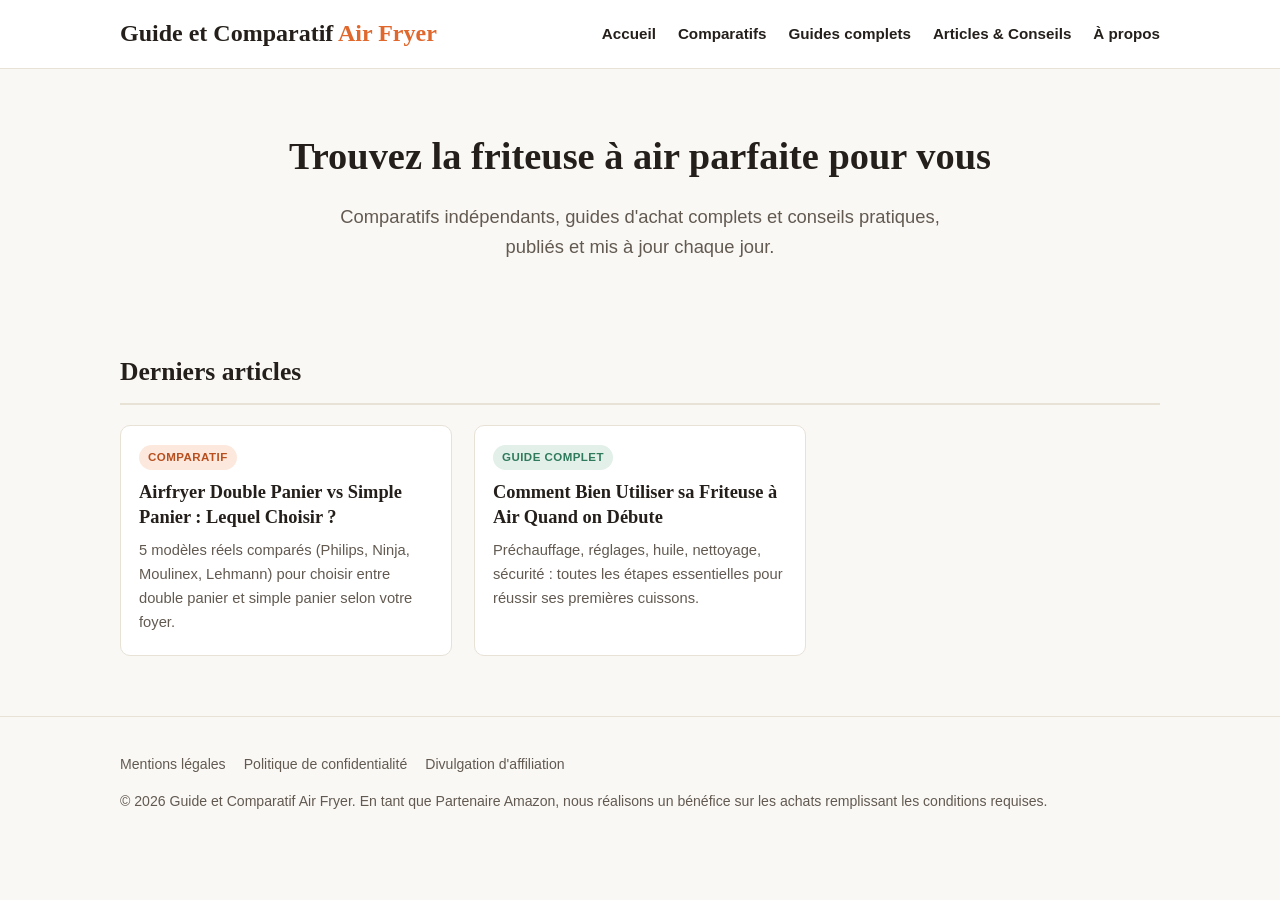
<file: index.html>
<!DOCTYPE html>
<html lang="fr">
<head>
<meta charset="UTF-8">
<meta name="viewport" content="width=device-width, initial-scale=1.0">
<title>Guide et Comparatif Air Fryer — Comparatifs, Guides et Conseils sur les Friteuses à Air</title>
<meta name="description" content="Le guide de référence pour choisir sa friteuse à air : comparatifs indépendants, guides d'achat complets et conseils pratiques, mis à jour chaque jour.">
<link rel="canonical" href="https://airfryer-blog-smoky.vercel.app/index.html">
<meta property="og:title" content="Guide et Comparatif Air Fryer — Comparatifs et Guides sur les Friteuses à Air">
<meta property="og:description" content="Comparatifs indépendants, guides d'achat complets et conseils pratiques sur les friteuses à air.">
<meta property="og:type" content="website">
<link rel="stylesheet" href="/css/style.css">
<script type="application/ld+json">
{
  "@context": "https://schema.org",
  "@type": "WebSite",
  "name": "Guide et Comparatif Air Fryer",
  "url": "https://airfryer-blog-smoky.vercel.app/"
}
</script>
</head>
<body>

<header class="site-header">
  <div class="container">
    <a href="/index.html" class="site-logo">Guide et Comparatif <span>Air Fryer</span></a>
    <nav class="site-nav">
      <ul>
        <li><a href="/index.html">Accueil</a></li>
        <li><a href="/guides-comparatifs.html">Comparatifs</a></li>
        <li><a href="/guides-complets.html">Guides complets</a></li>
        <li><a href="/articles.html">Articles &amp; Conseils</a></li>
        <li><a href="/a-propos.html">À propos</a></li>
      </ul>
    </nav>
  </div>
</header>

<section class="hero">
  <div class="container">
    <h1>Trouvez la friteuse à air parfaite pour vous</h1>
    <p>Comparatifs indépendants, guides d'achat complets et conseils pratiques, publiés et mis à jour chaque jour.</p>
  </div>
</section>

<main class="container">

  <!-- ARTICLES_LATEST_START -->
  <h2 class="section-title">Derniers articles</h2>
  <div class="article-grid">
    <div class="article-card">
      <a class="card-link" href="/articles/airfryer-double-panier-ou-simple-panier.html">
        <div class="article-card-body">
          <span class="article-badge badge-comparatif">Comparatif</span>
          <h3>Airfryer Double Panier vs Simple Panier : Lequel Choisir ?</h3>
          <p>5 modèles réels comparés (Philips, Ninja, Moulinex, Lehmann) pour choisir entre double panier et simple panier selon votre foyer.</p>
        </div>
      </a>
    </div>
    <div class="article-card">
      <a class="card-link" href="/articles/comment-utiliser-friteuse-a-air-debutant.html">
        <div class="article-card-body">
          <span class="article-badge badge-guide">Guide complet</span>
          <h3>Comment Bien Utiliser sa Friteuse à Air Quand on Débute</h3>
          <p>Préchauffage, réglages, huile, nettoyage, sécurité : toutes les étapes essentielles pour réussir ses premières cuissons.</p>
        </div>
      </a>
    </div>
  </div>
  <!-- ARTICLES_LATEST_END -->

</main>

<footer class="site-footer">
  <div class="container">
    <div class="footer-links">
      <a href="/mentions-legales.html">Mentions légales</a>
      <a href="/politique-confidentialite.html">Politique de confidentialité</a>
      <a href="/divulgation-affiliation.html">Divulgation d'affiliation</a>
    </div>
    <p>© 2026 Guide et Comparatif Air Fryer. En tant que Partenaire Amazon, nous réalisons un bénéfice sur les achats remplissant les conditions requises.</p>
  </div>
</footer>

</body>
</html>
</file>
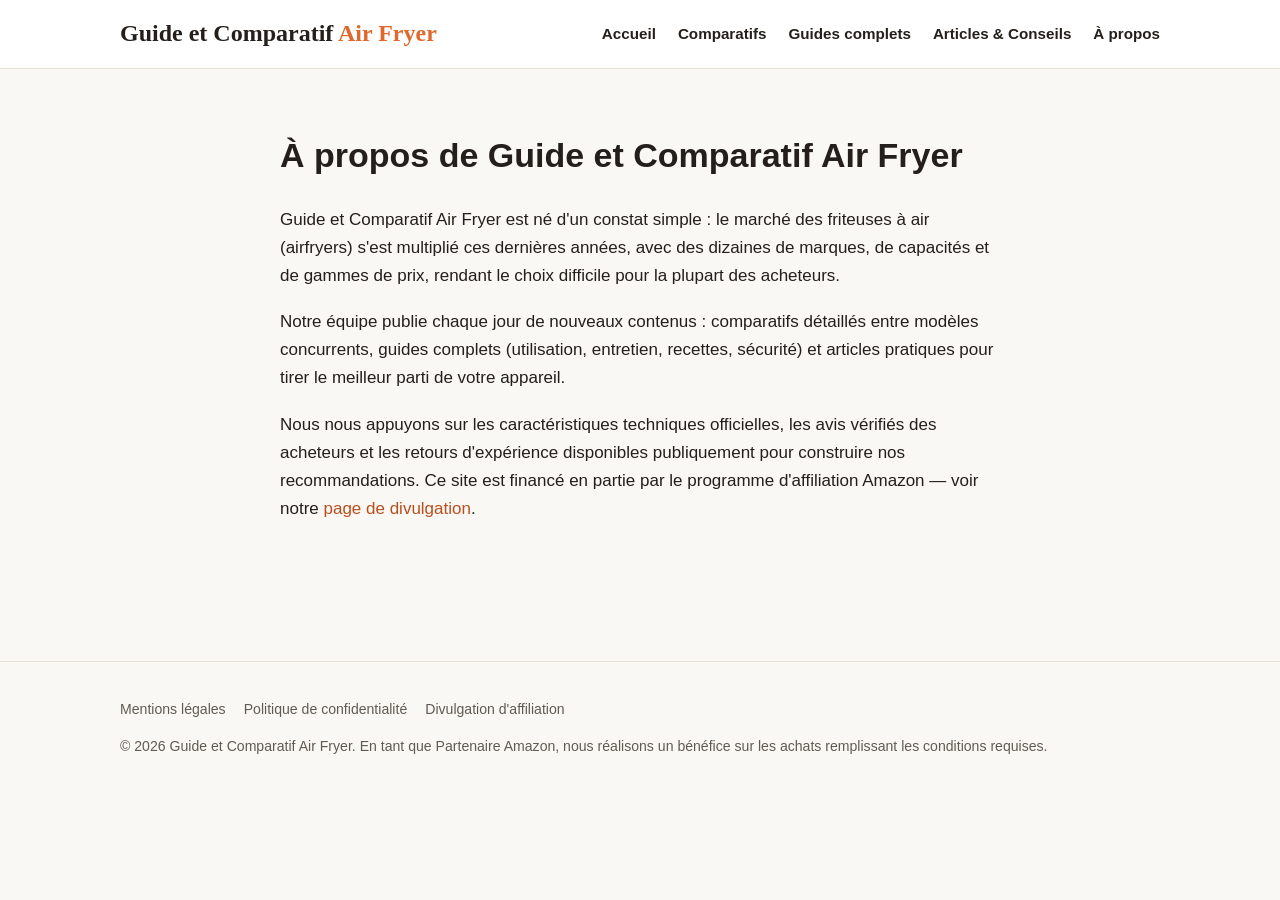
<file: a-propos.html>
<!DOCTYPE html>
<html lang="fr">
<head>
<meta charset="UTF-8">
<meta name="viewport" content="width=device-width, initial-scale=1.0">
<title>À propos | Guide et Comparatif Air Fryer</title>
<meta name="description" content="Découvrez la mission de Guide et Comparatif Air Fryer : vous aider à choisir la meilleure friteuse à air grâce à des comparatifs indépendants.">
<link rel="stylesheet" href="/css/style.css">
</head>
<body>

<header class="site-header">
  <div class="container">
    <a href="/index.html" class="site-logo">Guide et Comparatif <span>Air Fryer</span></a>
    <nav class="site-nav">
      <ul>
        <li><a href="/index.html">Accueil</a></li>
        <li><a href="/guides-comparatifs.html">Comparatifs</a></li>
        <li><a href="/guides-complets.html">Guides complets</a></li>
        <li><a href="/articles.html">Articles &amp; Conseils</a></li>
        <li><a href="/a-propos.html">À propos</a></li>
      </ul>
    </nav>
  </div>
</header>

<main class="container article-body">
  <h1>À propos de Guide et Comparatif Air Fryer</h1>
  <p>
    Guide et Comparatif Air Fryer est né d'un constat simple : le marché des friteuses à air (airfryers) s'est multiplié ces
    dernières années, avec des dizaines de marques, de capacités et de gammes de prix, rendant le choix difficile
    pour la plupart des acheteurs.
  </p>
  <p>
    Notre équipe publie chaque jour de nouveaux contenus : comparatifs détaillés entre modèles concurrents,
    guides complets (utilisation, entretien, recettes, sécurité) et articles pratiques pour tirer le meilleur
    parti de votre appareil.
  </p>
  <p>
    Nous nous appuyons sur les caractéristiques techniques officielles, les avis vérifiés des acheteurs et les
    retours d'expérience disponibles publiquement pour construire nos recommandations. Ce site est financé en
    partie par le programme d'affiliation Amazon — voir notre
    <a href="/divulgation-affiliation.html">page de divulgation</a>.
  </p>
</main>

<footer class="site-footer">
  <div class="container">
    <div class="footer-links">
      <a href="/mentions-legales.html">Mentions légales</a>
      <a href="/politique-confidentialite.html">Politique de confidentialité</a>
      <a href="/divulgation-affiliation.html">Divulgation d'affiliation</a>
    </div>
    <p>© 2026 Guide et Comparatif Air Fryer. En tant que Partenaire Amazon, nous réalisons un bénéfice sur les achats remplissant les conditions requises.</p>
  </div>
</footer>

</body>
</html>
</file>
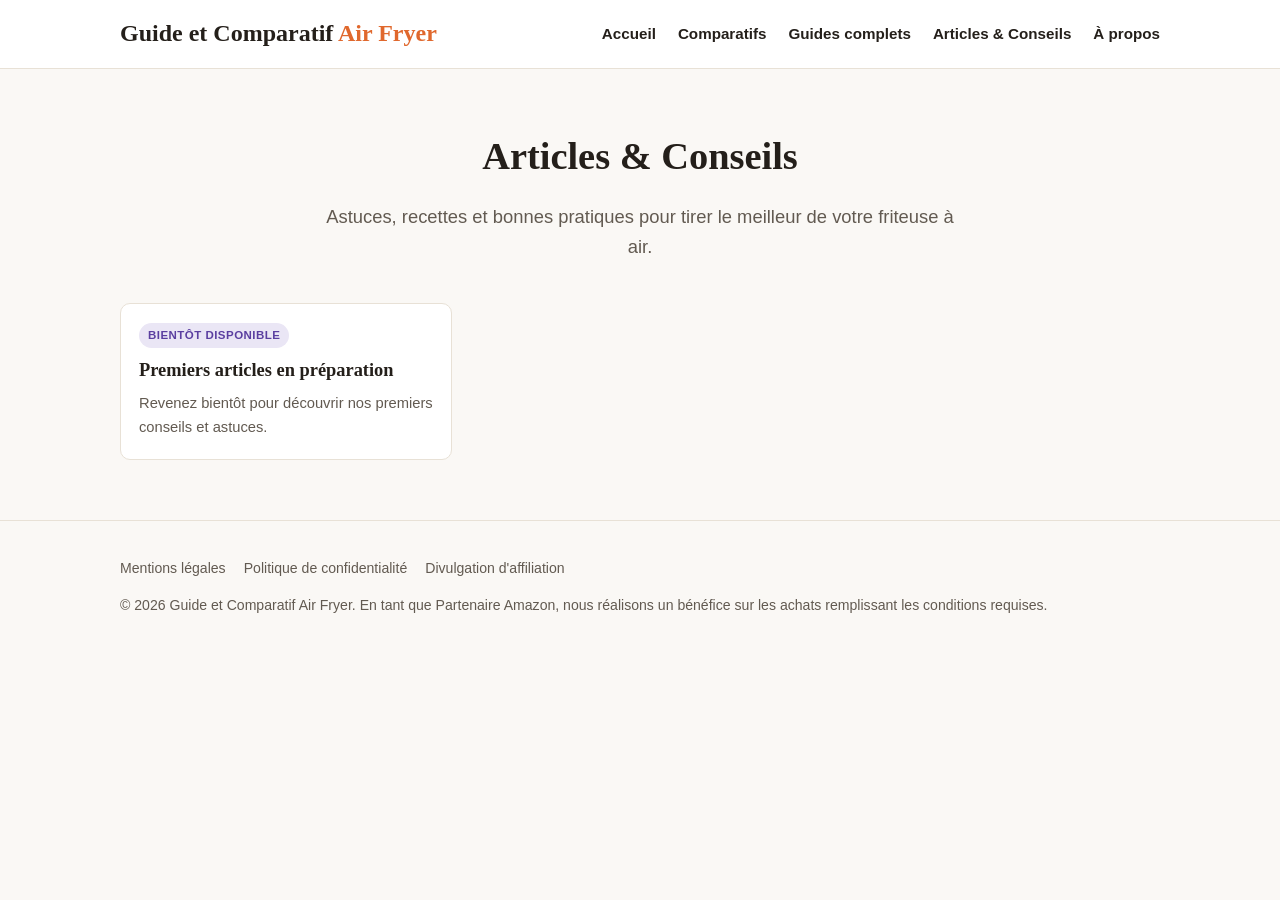
<file: articles.html>
<!DOCTYPE html>
<html lang="fr">
<head>
<meta charset="UTF-8">
<meta name="viewport" content="width=device-width, initial-scale=1.0">
<title>Articles &amp; Conseils Airfryer | Guide et Comparatif Air Fryer</title>
<meta name="description" content="Astuces, recettes et conseils pratiques pour profiter au maximum de votre friteuse à air.">
<link rel="canonical" href="https://airfryer-blog-smoky.vercel.app/articles.html">
<link rel="stylesheet" href="/css/style.css">
</head>
<body>

<header class="site-header">
  <div class="container">
    <a href="/index.html" class="site-logo">Guide et Comparatif <span>Air Fryer</span></a>
    <nav class="site-nav">
      <ul>
        <li><a href="/index.html">Accueil</a></li>
        <li><a href="/guides-comparatifs.html">Comparatifs</a></li>
        <li><a href="/guides-complets.html">Guides complets</a></li>
        <li><a href="/articles.html">Articles &amp; Conseils</a></li>
        <li><a href="/a-propos.html">À propos</a></li>
      </ul>
    </nav>
  </div>
</header>

<section class="hero">
  <div class="container">
    <h1>Articles &amp; Conseils</h1>
    <p>Astuces, recettes et bonnes pratiques pour tirer le meilleur de votre friteuse à air.</p>
  </div>
</section>

<main class="container">
  <!-- ARTICLES_ARTICLE_START -->
  <div class="article-grid">
    <div class="article-card">
      <div class="article-card-body">
        <span class="article-badge badge-article">Bientôt disponible</span>
        <h3>Premiers articles en préparation</h3>
        <p>Revenez bientôt pour découvrir nos premiers conseils et astuces.</p>
      </div>
    </div>
  </div>
  <!-- ARTICLES_ARTICLE_END -->
</main>

<footer class="site-footer">
  <div class="container">
    <div class="footer-links">
      <a href="/mentions-legales.html">Mentions légales</a>
      <a href="/politique-confidentialite.html">Politique de confidentialité</a>
      <a href="/divulgation-affiliation.html">Divulgation d'affiliation</a>
    </div>
    <p>© 2026 Guide et Comparatif Air Fryer. En tant que Partenaire Amazon, nous réalisons un bénéfice sur les achats remplissant les conditions requises.</p>
  </div>
</footer>

</body>
</html>
</file>
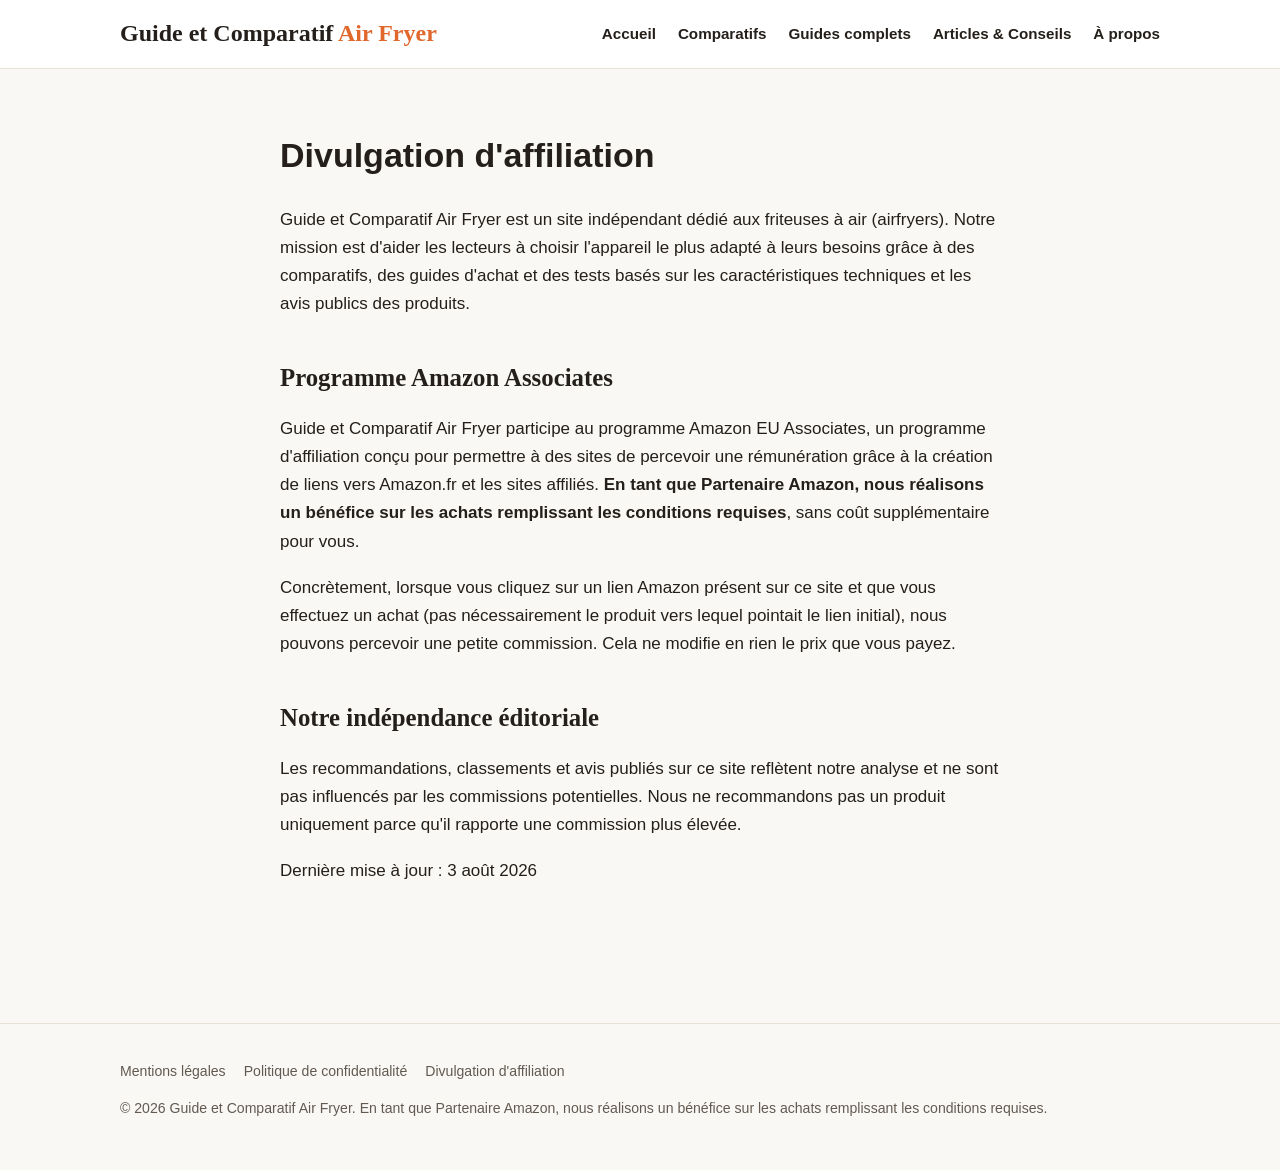
<file: divulgation-affiliation.html>
<!DOCTYPE html>
<html lang="fr">
<head>
<meta charset="UTF-8">
<meta name="viewport" content="width=device-width, initial-scale=1.0">
<title>Divulgation d'affiliation | Guide et Comparatif Air Fryer</title>
<meta name="description" content="Comment Guide et Comparatif Air Fryer utilise les liens d'affiliation Amazon et pourquoi.">
<meta name="robots" content="noindex, follow">
<link rel="stylesheet" href="/css/style.css">
</head>
<body>

<header class="site-header">
  <div class="container">
    <a href="/index.html" class="site-logo">Guide et Comparatif <span>Air Fryer</span></a>
    <nav class="site-nav">
      <ul>
        <li><a href="/index.html">Accueil</a></li>
        <li><a href="/guides-comparatifs.html">Comparatifs</a></li>
        <li><a href="/guides-complets.html">Guides complets</a></li>
        <li><a href="/articles.html">Articles &amp; Conseils</a></li>
        <li><a href="/a-propos.html">À propos</a></li>
      </ul>
    </nav>
  </div>
</header>

<main class="container article-body">
  <h1>Divulgation d'affiliation</h1>

  <p>
    Guide et Comparatif Air Fryer est un site indépendant dédié aux friteuses à air (airfryers). Notre mission est d'aider les
    lecteurs à choisir l'appareil le plus adapté à leurs besoins grâce à des comparatifs, des guides d'achat et
    des tests basés sur les caractéristiques techniques et les avis publics des produits.
  </p>

  <h2>Programme Amazon Associates</h2>
  <p>
    Guide et Comparatif Air Fryer participe au programme Amazon EU Associates, un programme d'affiliation conçu pour permettre
    à des sites de percevoir une rémunération grâce à la création de liens vers Amazon.fr et les sites affiliés.
    <strong>En tant que Partenaire Amazon, nous réalisons un bénéfice sur les achats remplissant les conditions
    requises</strong>, sans coût supplémentaire pour vous.
  </p>

  <p>
    Concrètement, lorsque vous cliquez sur un lien Amazon présent sur ce site et que vous effectuez un achat
    (pas nécessairement le produit vers lequel pointait le lien initial), nous pouvons percevoir une petite
    commission. Cela ne modifie en rien le prix que vous payez.
  </p>

  <h2>Notre indépendance éditoriale</h2>
  <p>
    Les recommandations, classements et avis publiés sur ce site reflètent notre analyse et ne sont pas
    influencés par les commissions potentielles. Nous ne recommandons pas un produit uniquement parce qu'il
    rapporte une commission plus élevée.
  </p>

  <p>Dernière mise à jour : <span data-last-updated>3 août 2026</span></p>
</main>

<footer class="site-footer">
  <div class="container">
    <div class="footer-links">
      <a href="/mentions-legales.html">Mentions légales</a>
      <a href="/politique-confidentialite.html">Politique de confidentialité</a>
      <a href="/divulgation-affiliation.html">Divulgation d'affiliation</a>
    </div>
    <p>© 2026 Guide et Comparatif Air Fryer. En tant que Partenaire Amazon, nous réalisons un bénéfice sur les achats remplissant les conditions requises.</p>
  </div>
</footer>

</body>
</html>
</file>
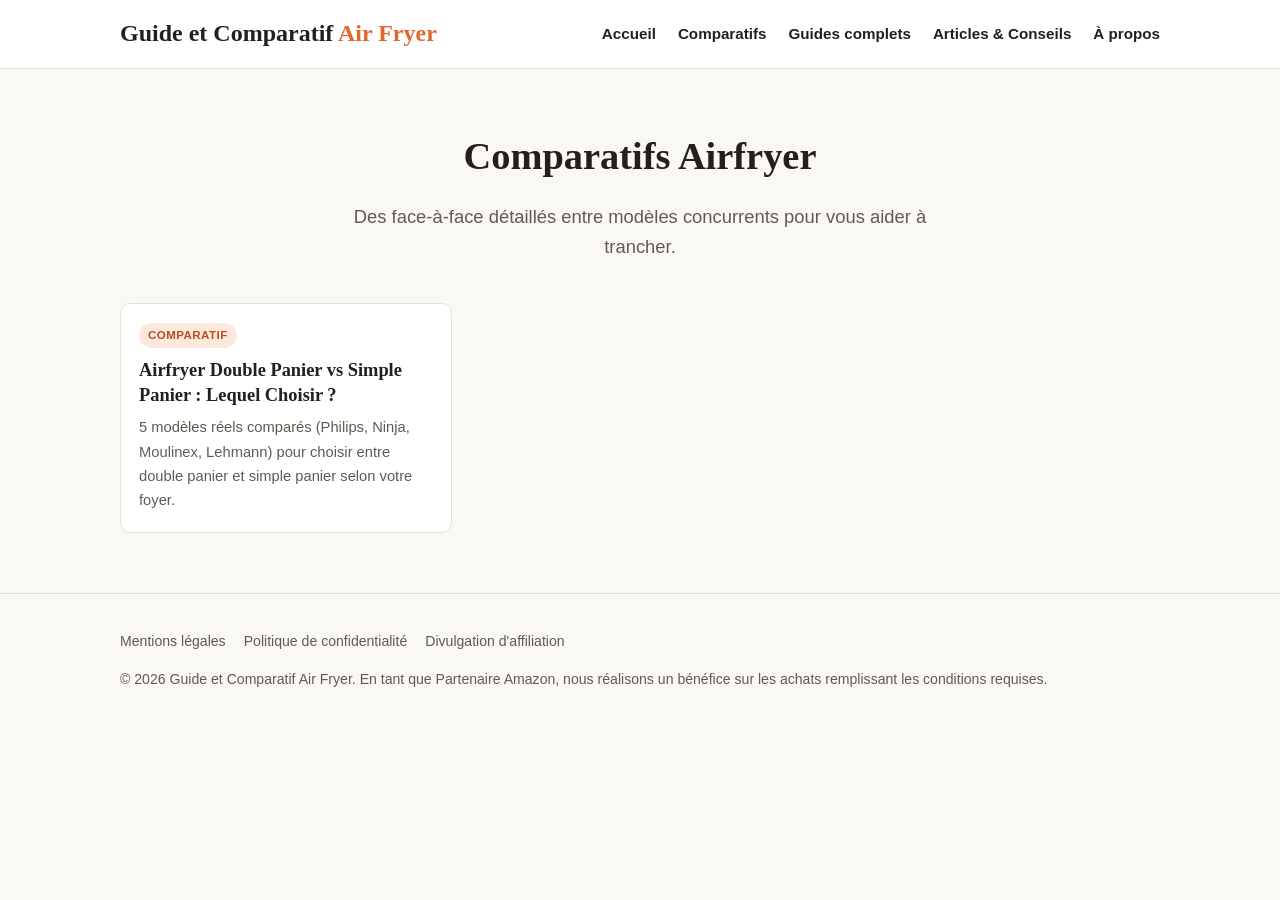
<file: guides-comparatifs.html>
<!DOCTYPE html>
<html lang="fr">
<head>
<meta charset="UTF-8">
<meta name="viewport" content="width=device-width, initial-scale=1.0">
<title>Comparatifs Airfryer : Face-à-Face entre les Meilleurs Modèles | Guide et Comparatif Air Fryer</title>
<meta name="description" content="Tous nos comparatifs détaillés entre friteuses à air : marques, capacités, prix et performances passés au crible.">
<link rel="canonical" href="https://airfryer-blog-smoky.vercel.app/guides-comparatifs.html">
<link rel="stylesheet" href="/css/style.css">
</head>
<body>

<header class="site-header">
  <div class="container">
    <a href="/index.html" class="site-logo">Guide et Comparatif <span>Air Fryer</span></a>
    <nav class="site-nav">
      <ul>
        <li><a href="/index.html">Accueil</a></li>
        <li><a href="/guides-comparatifs.html">Comparatifs</a></li>
        <li><a href="/guides-complets.html">Guides complets</a></li>
        <li><a href="/articles.html">Articles &amp; Conseils</a></li>
        <li><a href="/a-propos.html">À propos</a></li>
      </ul>
    </nav>
  </div>
</header>

<section class="hero">
  <div class="container">
    <h1>Comparatifs Airfryer</h1>
    <p>Des face-à-face détaillés entre modèles concurrents pour vous aider à trancher.</p>
  </div>
</section>

<main class="container">
  <!-- ARTICLES_COMPARATIF_START -->
  <div class="article-grid">
    <div class="article-card">
      <a class="card-link" href="/articles/airfryer-double-panier-ou-simple-panier.html">
        <div class="article-card-body">
          <span class="article-badge badge-comparatif">Comparatif</span>
          <h3>Airfryer Double Panier vs Simple Panier : Lequel Choisir ?</h3>
          <p>5 modèles réels comparés (Philips, Ninja, Moulinex, Lehmann) pour choisir entre double panier et simple panier selon votre foyer.</p>
        </div>
      </a>
    </div>
  </div>
  <!-- ARTICLES_COMPARATIF_END -->
</main>

<footer class="site-footer">
  <div class="container">
    <div class="footer-links">
      <a href="/mentions-legales.html">Mentions légales</a>
      <a href="/politique-confidentialite.html">Politique de confidentialité</a>
      <a href="/divulgation-affiliation.html">Divulgation d'affiliation</a>
    </div>
    <p>© 2026 Guide et Comparatif Air Fryer. En tant que Partenaire Amazon, nous réalisons un bénéfice sur les achats remplissant les conditions requises.</p>
  </div>
</footer>

</body>
</html>
</file>
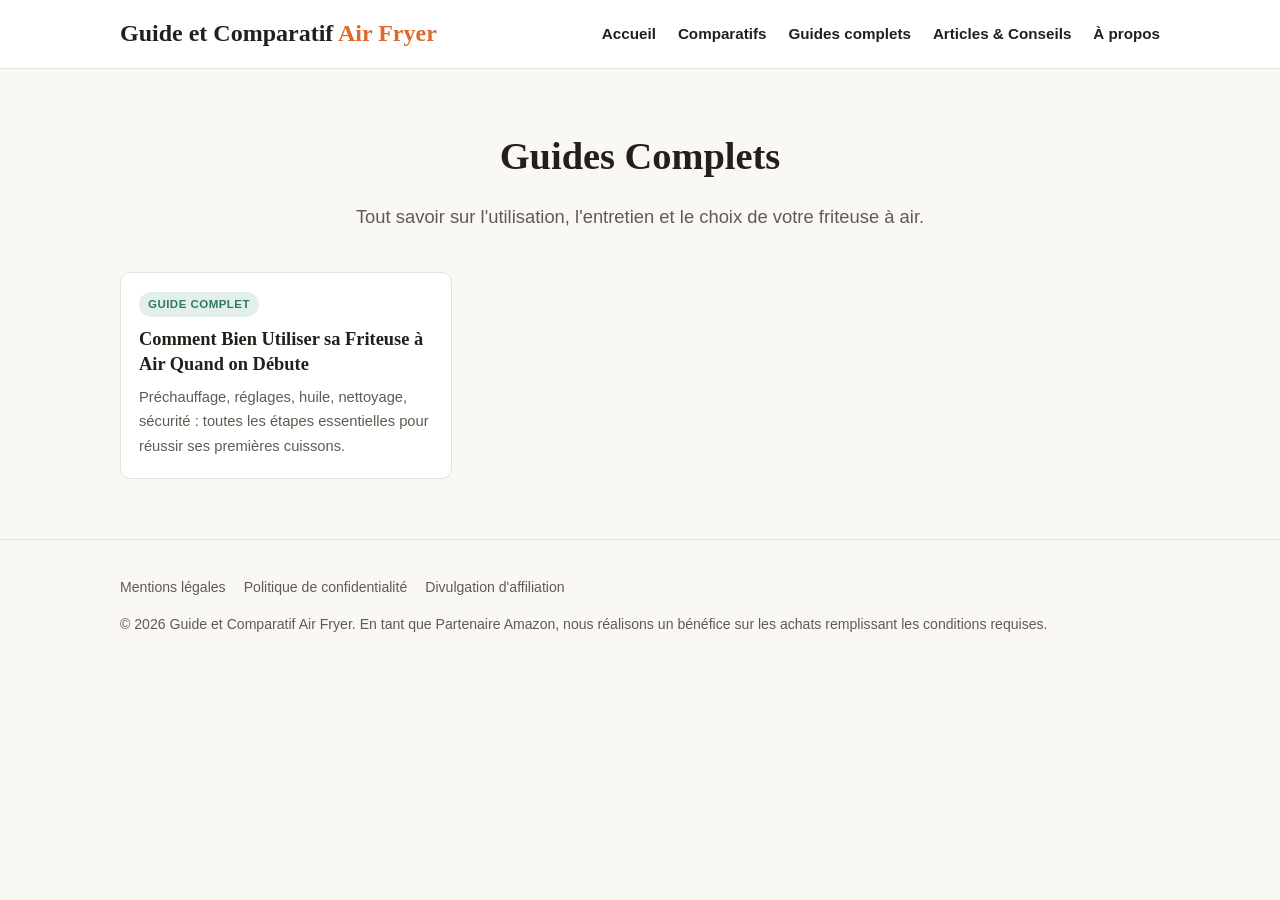
<file: guides-complets.html>
<!DOCTYPE html>
<html lang="fr">
<head>
<meta charset="UTF-8">
<meta name="viewport" content="width=device-width, initial-scale=1.0">
<title>Guides Complets sur les Friteuses à Air | Guide et Comparatif Air Fryer</title>
<meta name="description" content="Guides complets pour bien utiliser, entretenir et choisir votre friteuse à air : recettes, sécurité, entretien, tailles et puissances.">
<link rel="canonical" href="https://airfryer-blog-smoky.vercel.app/guides-complets.html">
<link rel="stylesheet" href="/css/style.css">
</head>
<body>

<header class="site-header">
  <div class="container">
    <a href="/index.html" class="site-logo">Guide et Comparatif <span>Air Fryer</span></a>
    <nav class="site-nav">
      <ul>
        <li><a href="/index.html">Accueil</a></li>
        <li><a href="/guides-comparatifs.html">Comparatifs</a></li>
        <li><a href="/guides-complets.html">Guides complets</a></li>
        <li><a href="/articles.html">Articles &amp; Conseils</a></li>
        <li><a href="/a-propos.html">À propos</a></li>
      </ul>
    </nav>
  </div>
</header>

<section class="hero">
  <div class="container">
    <h1>Guides Complets</h1>
    <p>Tout savoir sur l'utilisation, l'entretien et le choix de votre friteuse à air.</p>
  </div>
</section>

<main class="container">
  <!-- ARTICLES_GUIDE_START -->
  <div class="article-grid">
    <div class="article-card">
      <a class="card-link" href="/articles/comment-utiliser-friteuse-a-air-debutant.html">
        <div class="article-card-body">
          <span class="article-badge badge-guide">Guide complet</span>
          <h3>Comment Bien Utiliser sa Friteuse à Air Quand on Débute</h3>
          <p>Préchauffage, réglages, huile, nettoyage, sécurité : toutes les étapes essentielles pour réussir ses premières cuissons.</p>
        </div>
      </a>
    </div>
  </div>
  <!-- ARTICLES_GUIDE_END -->
</main>

<footer class="site-footer">
  <div class="container">
    <div class="footer-links">
      <a href="/mentions-legales.html">Mentions légales</a>
      <a href="/politique-confidentialite.html">Politique de confidentialité</a>
      <a href="/divulgation-affiliation.html">Divulgation d'affiliation</a>
    </div>
    <p>© 2026 Guide et Comparatif Air Fryer. En tant que Partenaire Amazon, nous réalisons un bénéfice sur les achats remplissant les conditions requises.</p>
  </div>
</footer>

</body>
</html>
</file>
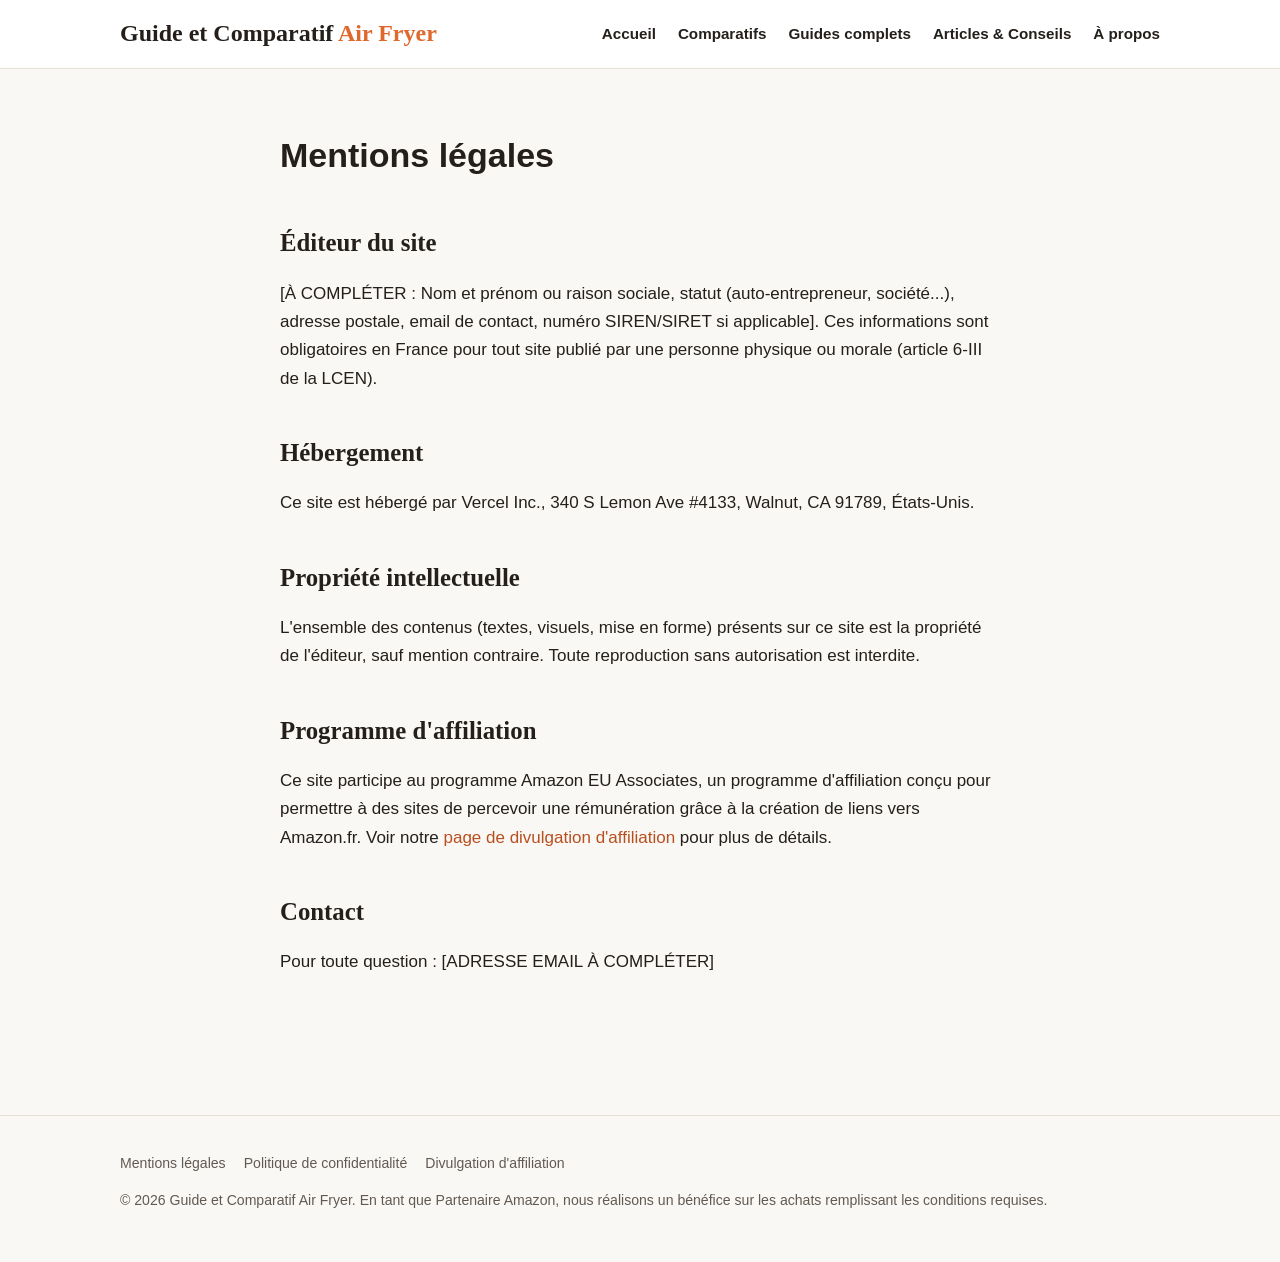
<file: mentions-legales.html>
<!DOCTYPE html>
<html lang="fr">
<head>
<meta charset="UTF-8">
<meta name="viewport" content="width=device-width, initial-scale=1.0">
<title>Mentions légales | Guide et Comparatif Air Fryer</title>
<meta name="description" content="Mentions légales du site Guide et Comparatif Air Fryer : éditeur, hébergeur, propriété intellectuelle.">
<meta name="robots" content="noindex, follow">
<link rel="stylesheet" href="/css/style.css">
</head>
<body>

<header class="site-header">
  <div class="container">
    <a href="/index.html" class="site-logo">Guide et Comparatif <span>Air Fryer</span></a>
    <nav class="site-nav">
      <ul>
        <li><a href="/index.html">Accueil</a></li>
        <li><a href="/guides-comparatifs.html">Comparatifs</a></li>
        <li><a href="/guides-complets.html">Guides complets</a></li>
        <li><a href="/articles.html">Articles &amp; Conseils</a></li>
        <li><a href="/a-propos.html">À propos</a></li>
      </ul>
    </nav>
  </div>
</header>

<main class="container article-body">
  <h1>Mentions légales</h1>

  <h2>Éditeur du site</h2>
  <p>
    [À COMPLÉTER : Nom et prénom ou raison sociale, statut (auto-entrepreneur, société...), adresse postale,
    email de contact, numéro SIREN/SIRET si applicable]. Ces informations sont obligatoires en France pour tout
    site publié par une personne physique ou morale (article 6-III de la LCEN).
  </p>

  <h2>Hébergement</h2>
  <p>
    Ce site est hébergé par Vercel Inc., 340 S Lemon Ave #4133, Walnut, CA 91789, États-Unis.
  </p>

  <h2>Propriété intellectuelle</h2>
  <p>
    L'ensemble des contenus (textes, visuels, mise en forme) présents sur ce site est la propriété de l'éditeur,
    sauf mention contraire. Toute reproduction sans autorisation est interdite.
  </p>

  <h2>Programme d'affiliation</h2>
  <p>
    Ce site participe au programme Amazon EU Associates, un programme d'affiliation conçu pour permettre à des
    sites de percevoir une rémunération grâce à la création de liens vers Amazon.fr. Voir notre
    <a href="/divulgation-affiliation.html">page de divulgation d'affiliation</a> pour plus de détails.
  </p>

  <h2>Contact</h2>
  <p>Pour toute question : [ADRESSE EMAIL À COMPLÉTER]</p>
</main>

<footer class="site-footer">
  <div class="container">
    <div class="footer-links">
      <a href="/mentions-legales.html">Mentions légales</a>
      <a href="/politique-confidentialite.html">Politique de confidentialité</a>
      <a href="/divulgation-affiliation.html">Divulgation d'affiliation</a>
    </div>
    <p>© 2026 Guide et Comparatif Air Fryer. En tant que Partenaire Amazon, nous réalisons un bénéfice sur les achats remplissant les conditions requises.</p>
  </div>
</footer>

</body>
</html>
</file>
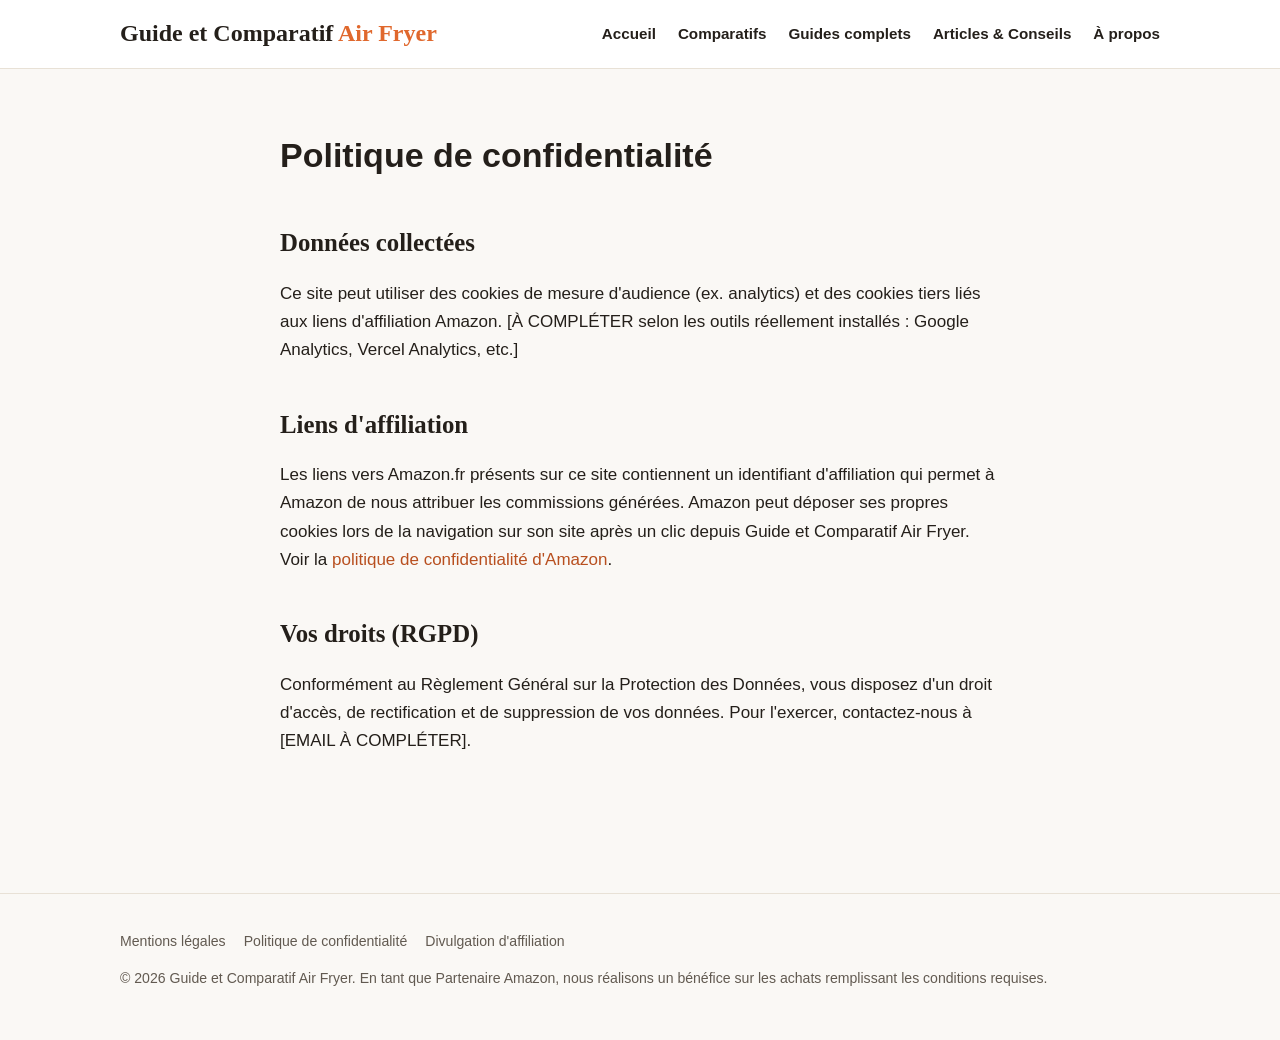
<file: politique-confidentialite.html>
<!DOCTYPE html>
<html lang="fr">
<head>
<meta charset="UTF-8">
<meta name="viewport" content="width=device-width, initial-scale=1.0">
<title>Politique de confidentialité | Guide et Comparatif Air Fryer</title>
<meta name="description" content="Politique de confidentialité et gestion des cookies du site Guide et Comparatif Air Fryer.">
<meta name="robots" content="noindex, follow">
<link rel="stylesheet" href="/css/style.css">
</head>
<body>

<header class="site-header">
  <div class="container">
    <a href="/index.html" class="site-logo">Guide et Comparatif <span>Air Fryer</span></a>
    <nav class="site-nav">
      <ul>
        <li><a href="/index.html">Accueil</a></li>
        <li><a href="/guides-comparatifs.html">Comparatifs</a></li>
        <li><a href="/guides-complets.html">Guides complets</a></li>
        <li><a href="/articles.html">Articles &amp; Conseils</a></li>
        <li><a href="/a-propos.html">À propos</a></li>
      </ul>
    </nav>
  </div>
</header>

<main class="container article-body">
  <h1>Politique de confidentialité</h1>

  <h2>Données collectées</h2>
  <p>
    Ce site peut utiliser des cookies de mesure d'audience (ex. analytics) et des cookies tiers liés aux liens
    d'affiliation Amazon. [À COMPLÉTER selon les outils réellement installés : Google Analytics, Vercel
    Analytics, etc.]
  </p>

  <h2>Liens d'affiliation</h2>
  <p>
    Les liens vers Amazon.fr présents sur ce site contiennent un identifiant d'affiliation qui permet à Amazon
    de nous attribuer les commissions générées. Amazon peut déposer ses propres cookies lors de la navigation
    sur son site après un clic depuis Guide et Comparatif Air Fryer. Voir la
    <a href="https://www.amazon.fr/gp/help/customer/display.html?nodeId=201909010" rel="nofollow noopener" target="_blank">politique de confidentialité d'Amazon</a>.
  </p>

  <h2>Vos droits (RGPD)</h2>
  <p>
    Conformément au Règlement Général sur la Protection des Données, vous disposez d'un droit d'accès, de
    rectification et de suppression de vos données. Pour l'exercer, contactez-nous à [EMAIL À COMPLÉTER].
  </p>
</main>

<footer class="site-footer">
  <div class="container">
    <div class="footer-links">
      <a href="/mentions-legales.html">Mentions légales</a>
      <a href="/politique-confidentialite.html">Politique de confidentialité</a>
      <a href="/divulgation-affiliation.html">Divulgation d'affiliation</a>
    </div>
    <p>© 2026 Guide et Comparatif Air Fryer. En tant que Partenaire Amazon, nous réalisons un bénéfice sur les achats remplissant les conditions requises.</p>
  </div>
</footer>

</body>
</html>
</file>
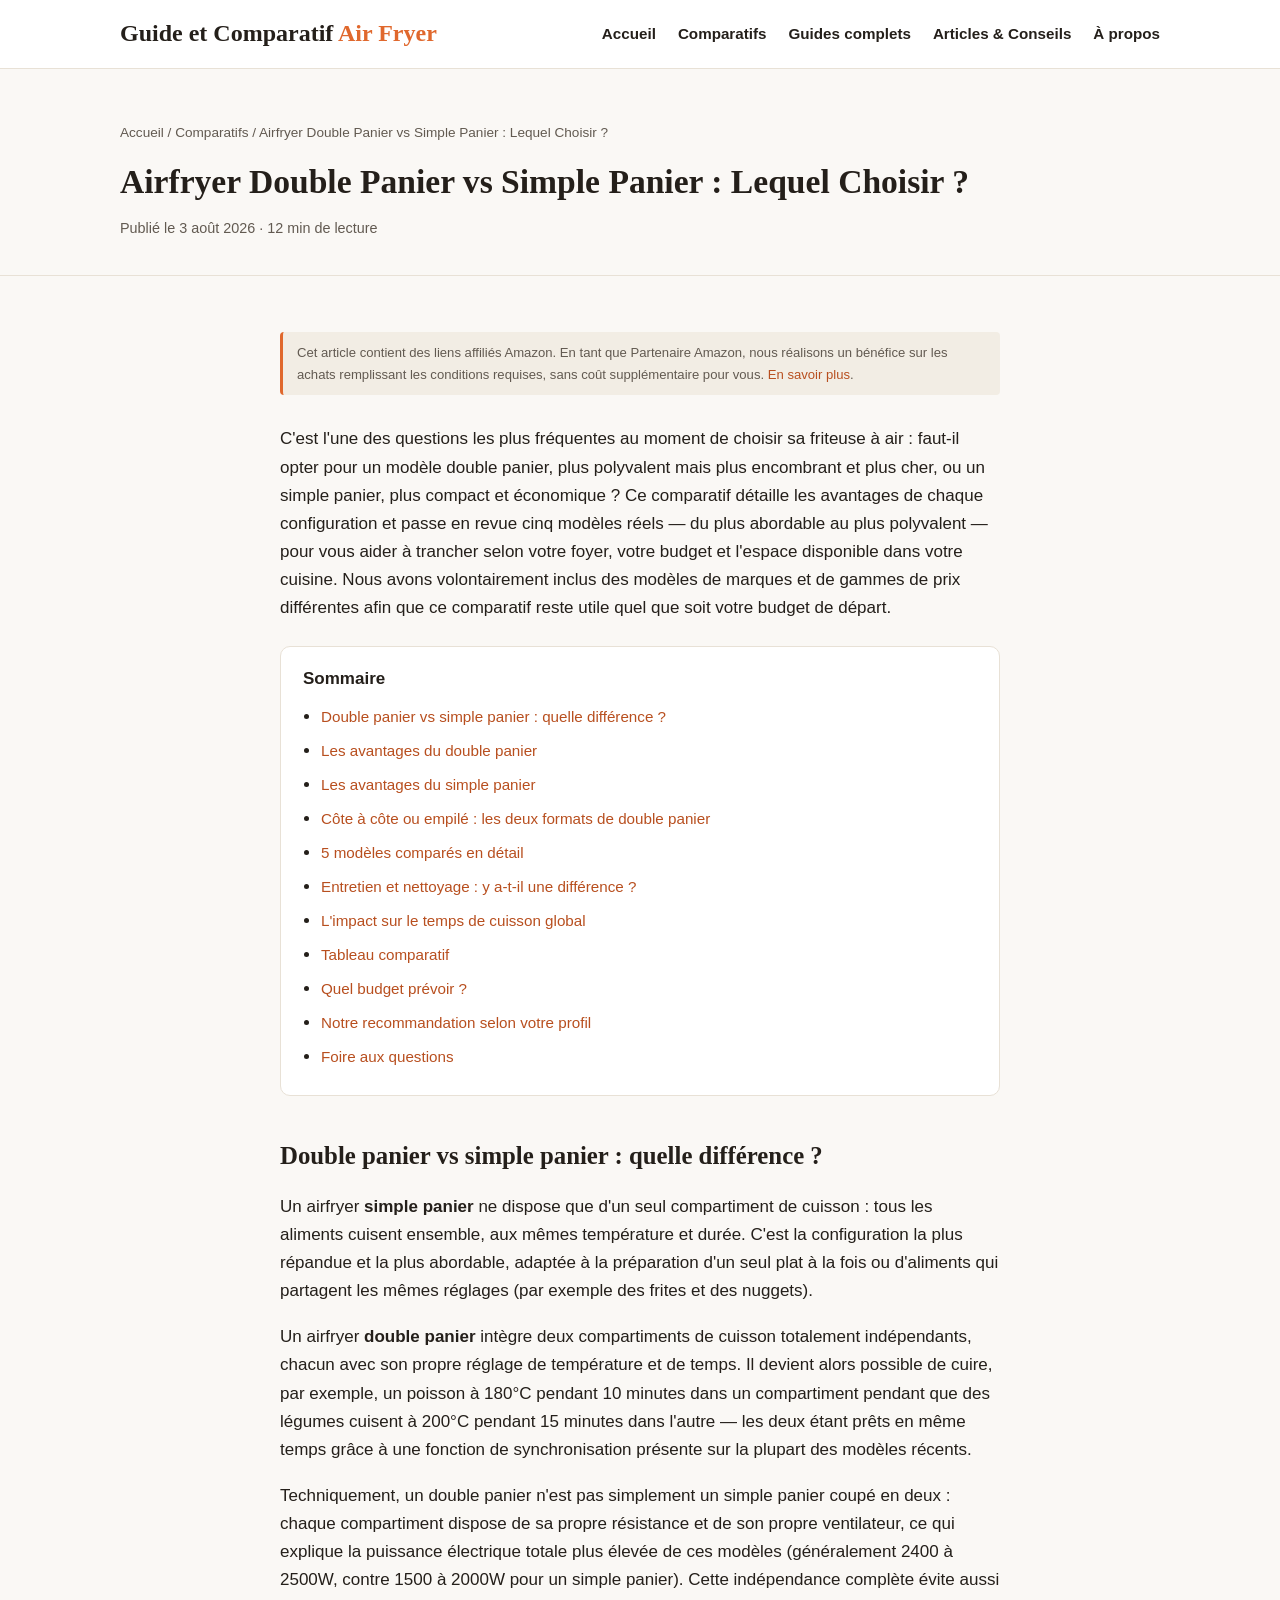
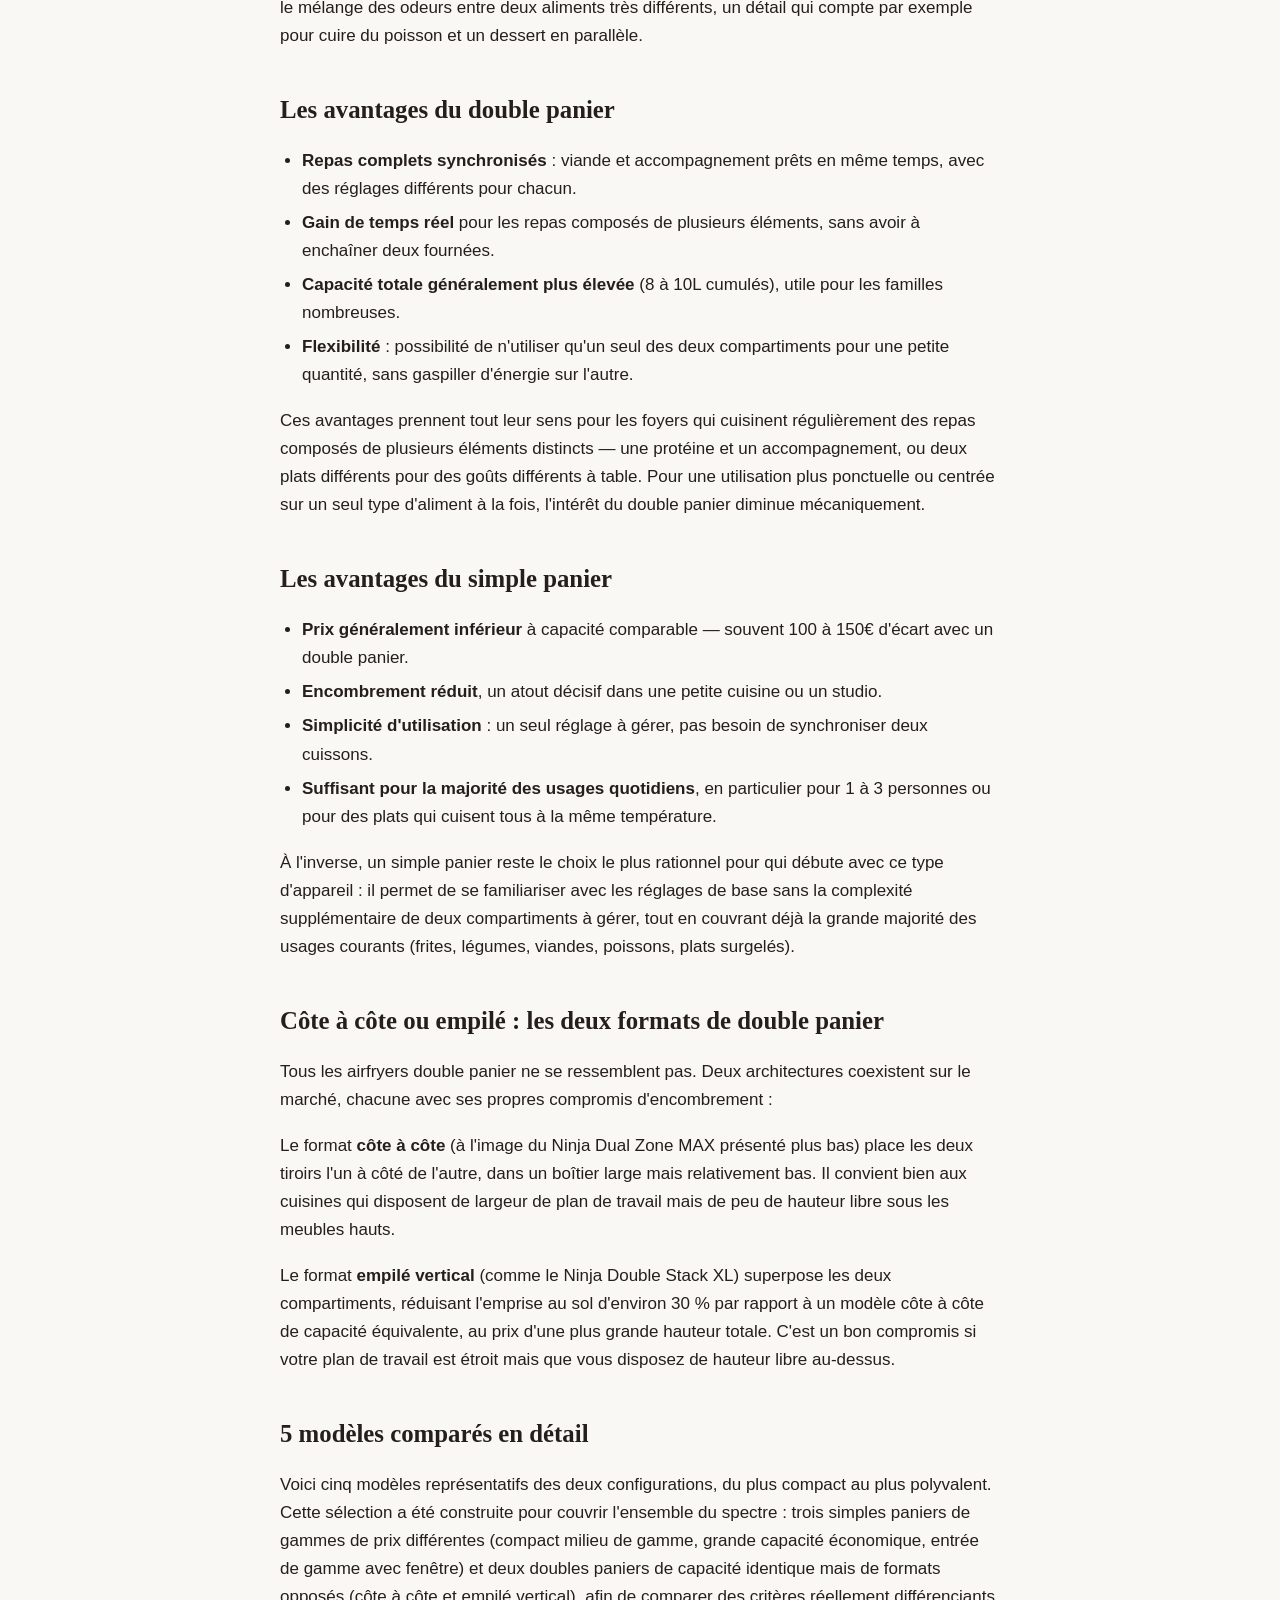
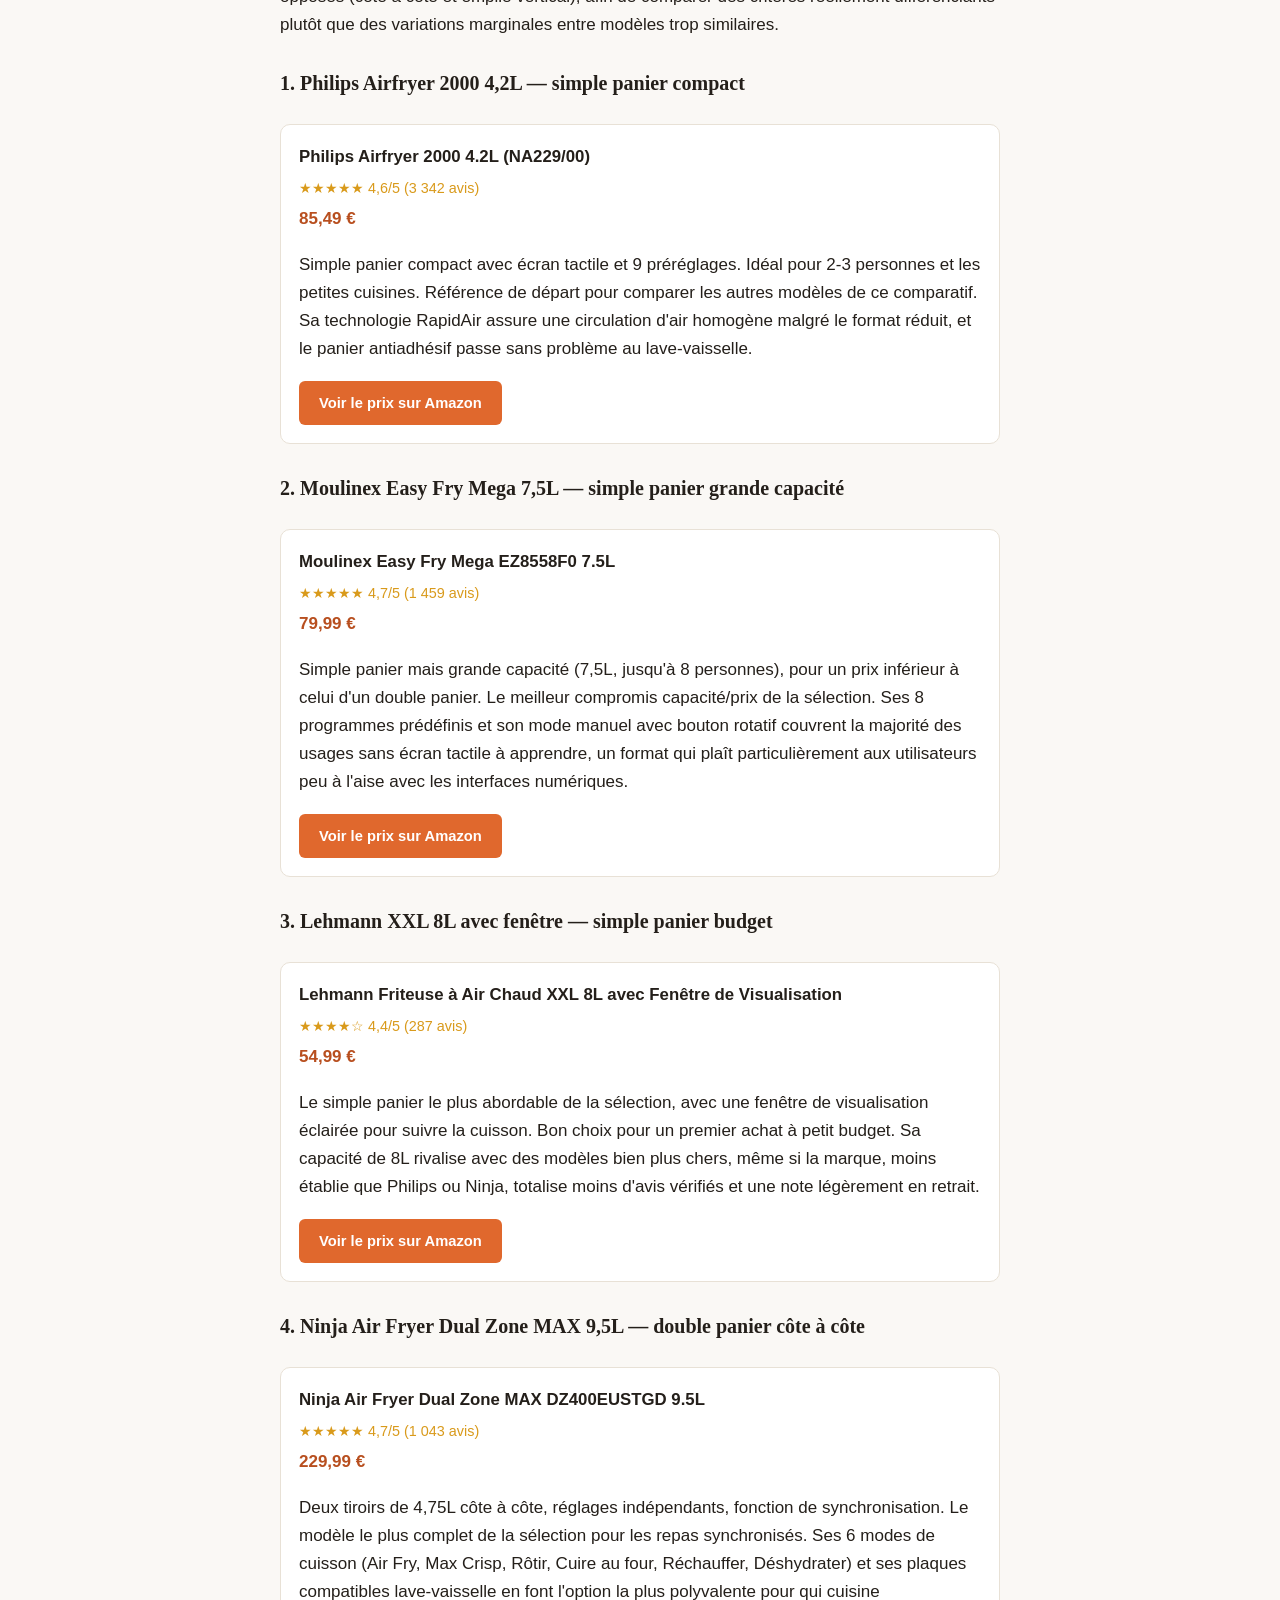
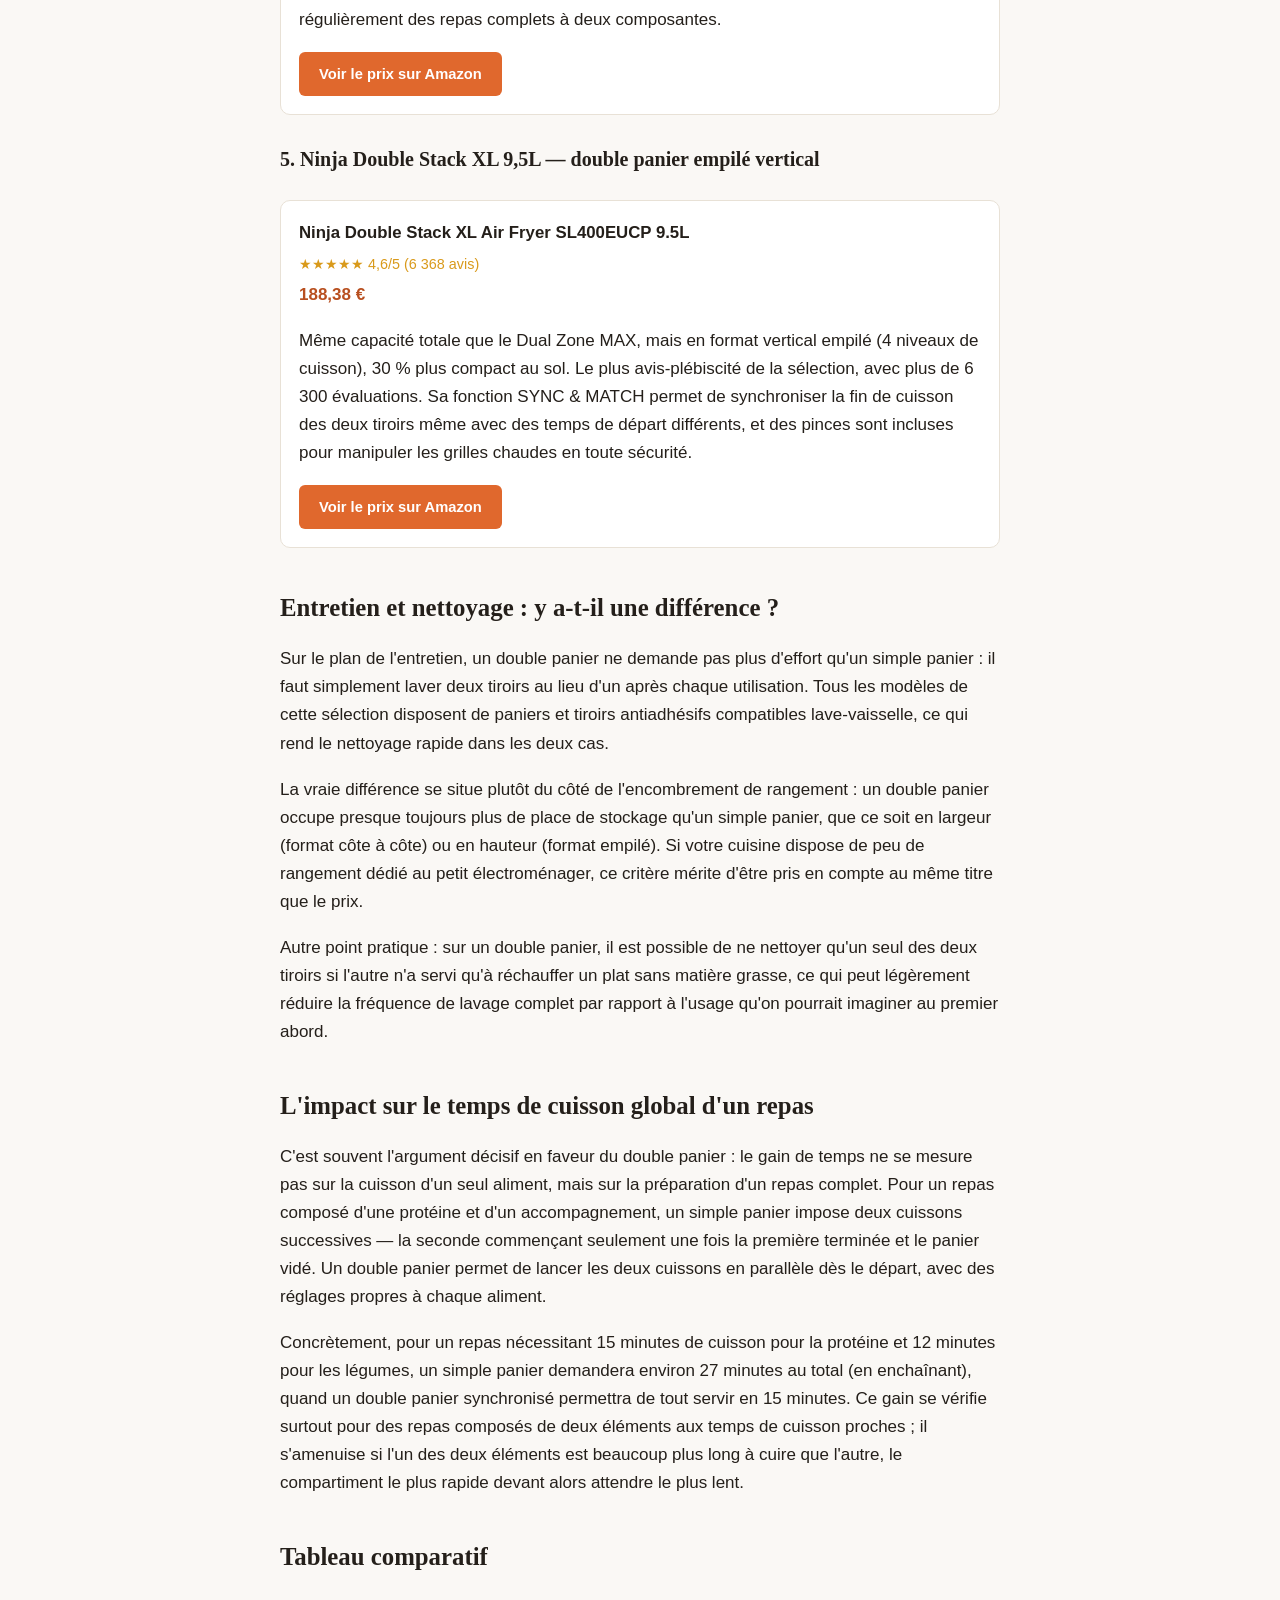
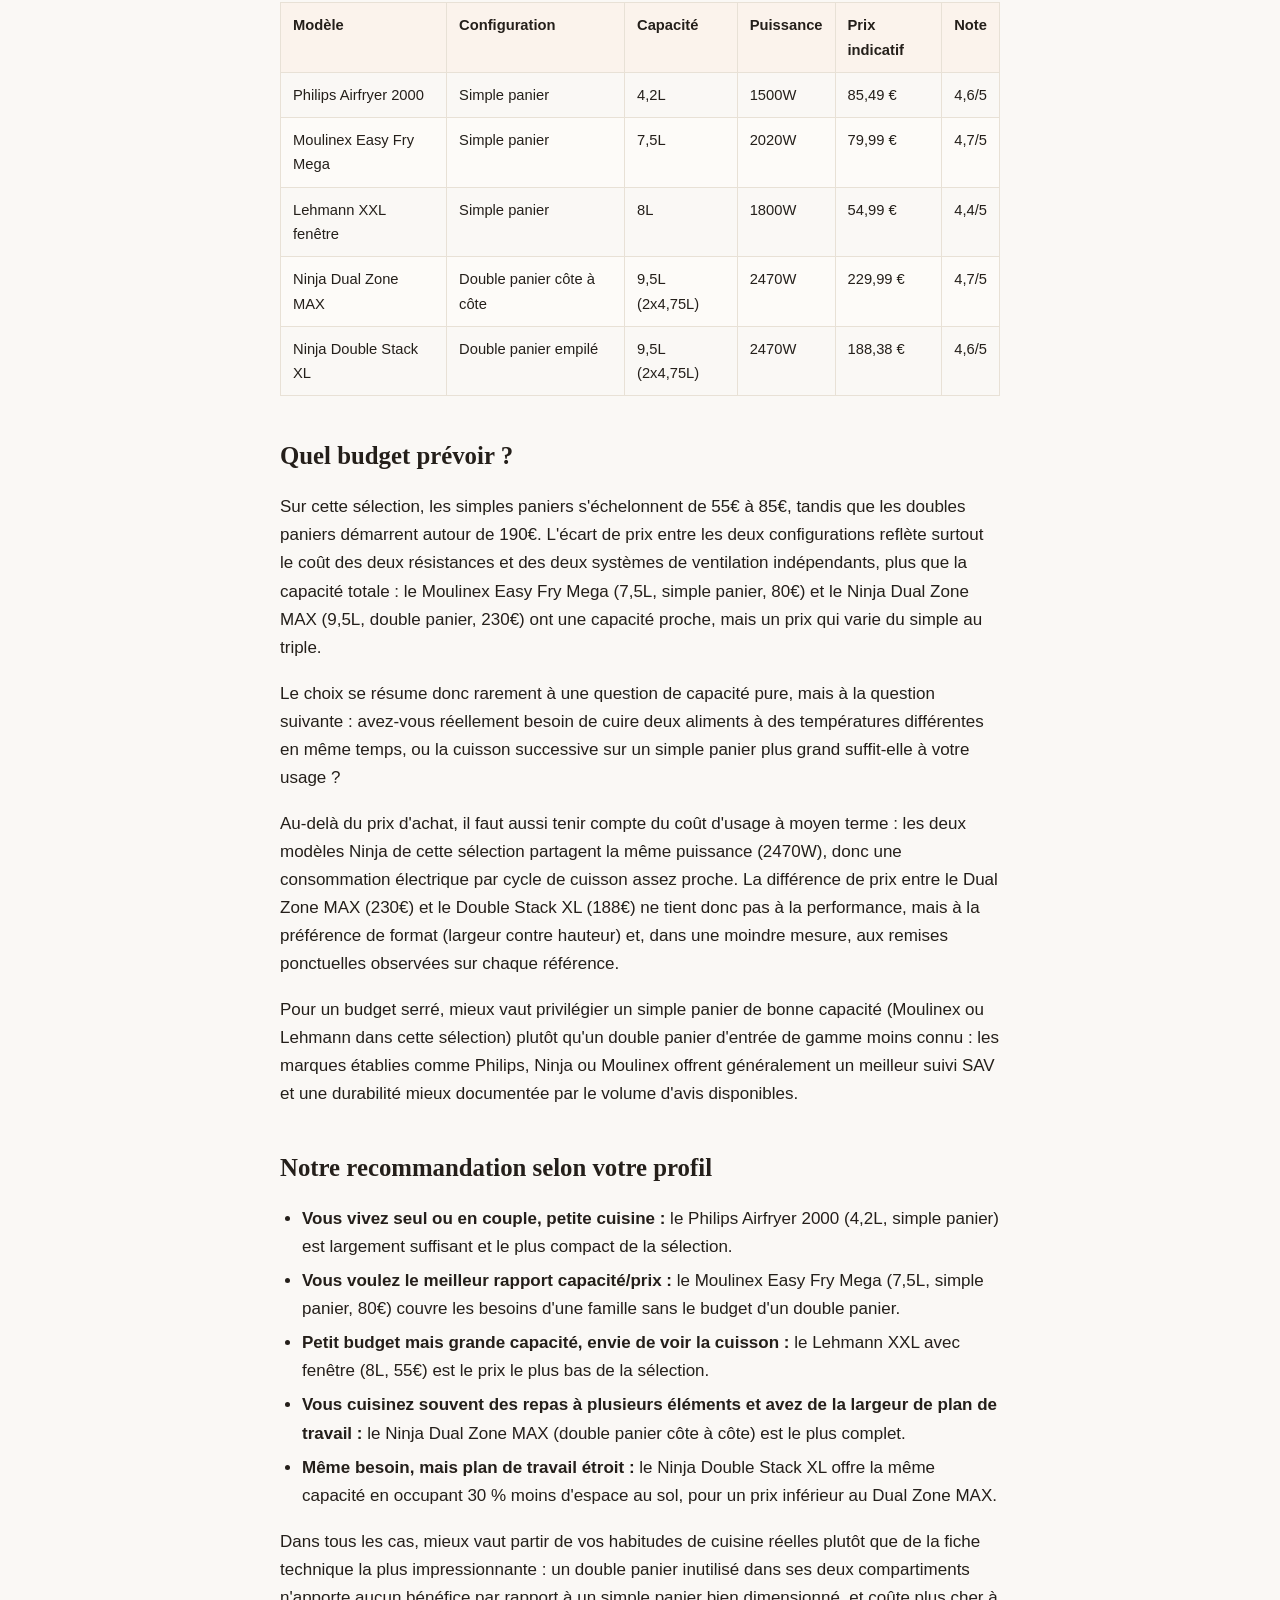
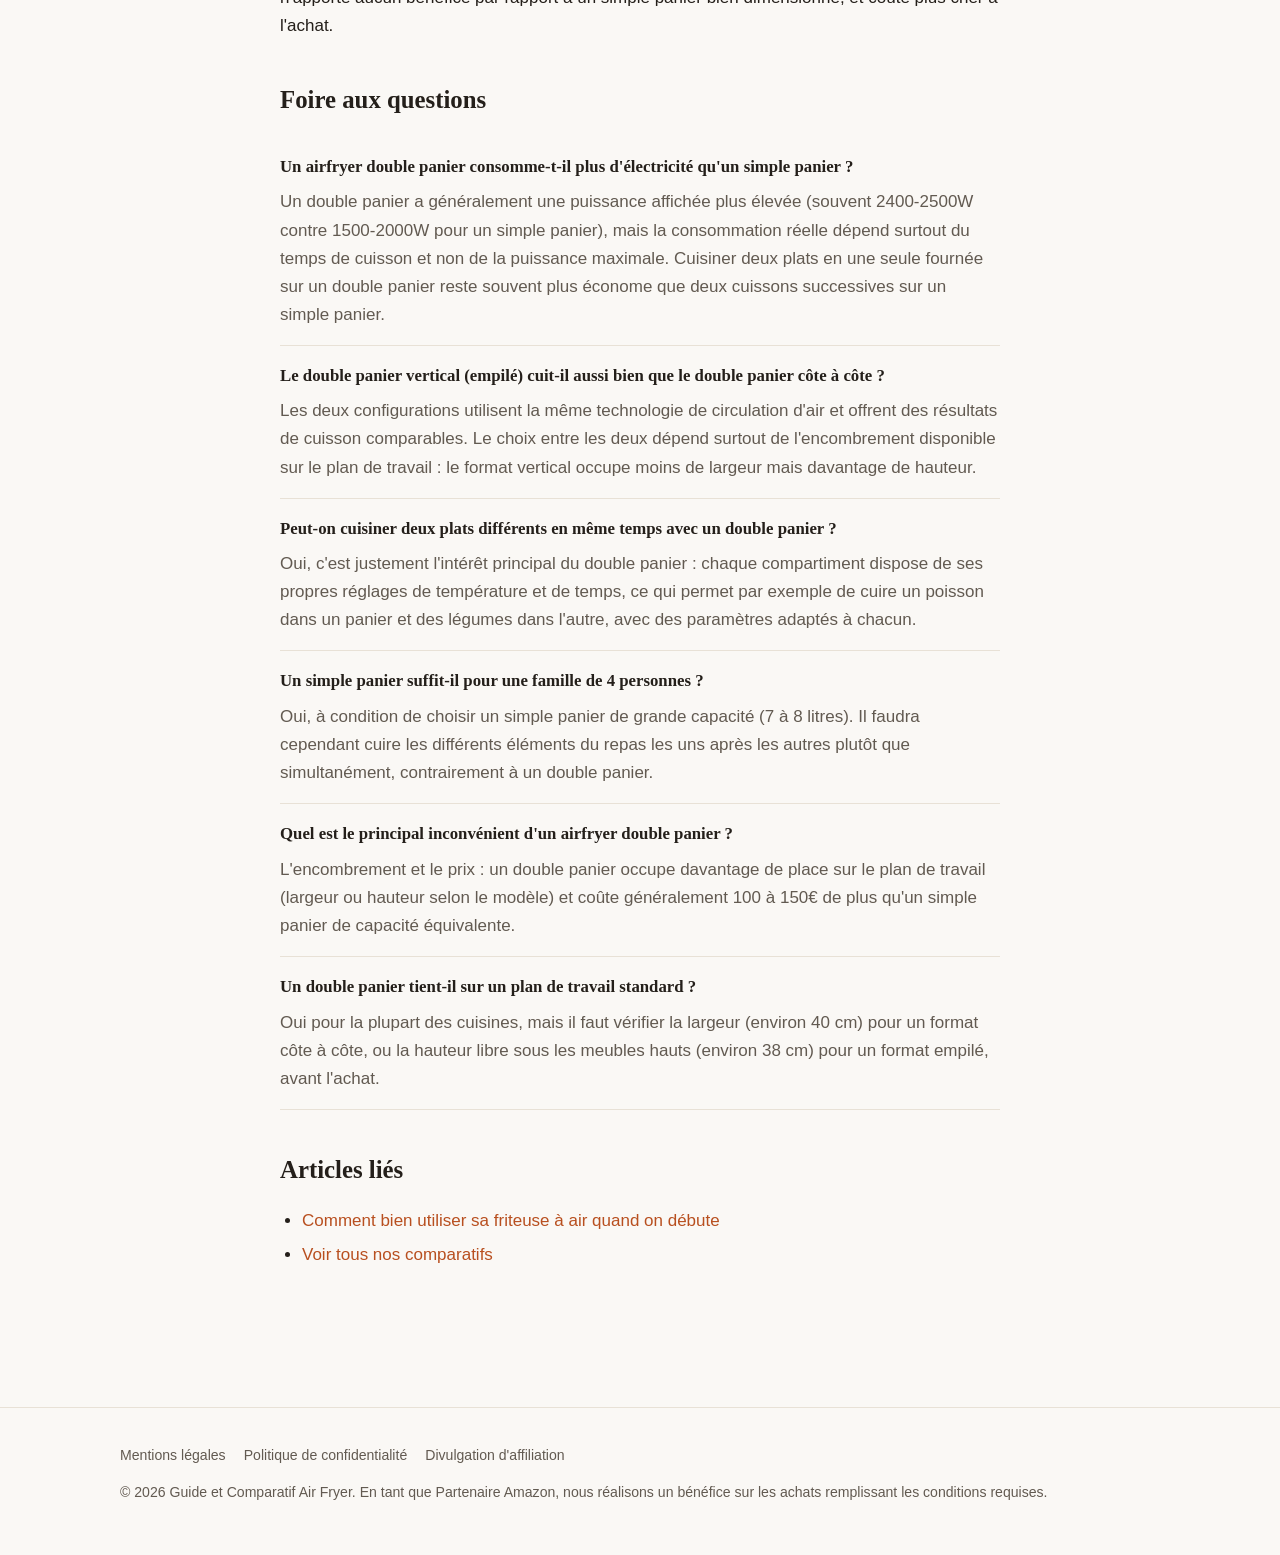
<file: articles/airfryer-double-panier-ou-simple-panier.html>
<!DOCTYPE html>
<html lang="fr">
<head>
<meta charset="UTF-8">
<meta name="viewport" content="width=device-width, initial-scale=1.0">
<title>Airfryer Double Panier ou Simple Panier : le Comparatif</title>
<meta name="description" content="Double panier ou simple panier ? Comparatif détaillé de 5 modèles réels (Philips, Ninja, Moulinex, Lehmann) pour choisir la friteuse à air adaptée à votre foyer.">
<link rel="canonical" href="https://airfryer-blog-smoky.vercel.app/articles/airfryer-double-panier-ou-simple-panier.html">
<meta property="og:title" content="Airfryer Double Panier ou Simple Panier : le Comparatif">
<meta property="og:description" content="Comparatif détaillé de 5 modèles réels pour choisir entre un airfryer double panier et un airfryer simple panier.">
<meta property="og:type" content="article">
<link rel="stylesheet" href="/css/style.css">
<script type="application/ld+json">
{
  "@context": "https://schema.org",
  "@type": "Article",
  "headline": "Airfryer Double Panier vs Simple Panier : Lequel Choisir ?",
  "datePublished": "2026-08-03",
  "author": { "@type": "Organization", "name": "Guide et Comparatif Air Fryer" }
}
</script>
<script type="application/ld+json">
{
  "@context": "https://schema.org",
  "@type": "BreadcrumbList",
  "itemListElement": [
    {"@type":"ListItem","position":1,"name":"Accueil","item":"https://airfryer-blog-smoky.vercel.app/index.html"},
    {"@type":"ListItem","position":2,"name":"Comparatifs","item":"https://airfryer-blog-smoky.vercel.app/guides-comparatifs.html"},
    {"@type":"ListItem","position":3,"name":"Airfryer Double Panier vs Simple Panier : Lequel Choisir ?","item":"https://airfryer-blog-smoky.vercel.app/articles/airfryer-double-panier-ou-simple-panier.html"}
  ]
}
</script>
<script type="application/ld+json">
{
  "@context": "https://schema.org",
  "@type": "FAQPage",
  "mainEntity": [
    {"@type":"Question","name":"Un airfryer double panier consomme-t-il plus d'électricité qu'un simple panier ?","acceptedAnswer":{"@type":"Answer","text":"Un double panier a généralement une puissance affichée plus élevée (souvent 2400-2500W contre 1500-2000W pour un simple panier), mais la consommation réelle dépend surtout du temps de cuisson et non de la puissance maximale. Cuisiner deux plats en une seule fournée sur un double panier reste souvent plus économe que deux cuissons successives sur un simple panier."}},
    {"@type":"Question","name":"Le double panier vertical (empilé) cuit-il aussi bien que le double panier côte à côte ?","acceptedAnswer":{"@type":"Answer","text":"Les deux configurations utilisent la même technologie de circulation d'air et offrent des résultats de cuisson comparables. Le choix entre les deux dépend surtout de l'encombrement disponible sur le plan de travail : le format vertical occupe moins de largeur mais davantage de hauteur."}},
    {"@type":"Question","name":"Peut-on cuisiner deux plats différents en même temps avec un double panier ?","acceptedAnswer":{"@type":"Answer","text":"Oui, c'est justement l'intérêt principal du double panier : chaque compartiment dispose de ses propres réglages de température et de temps, ce qui permet par exemple de cuire un poisson dans un panier et des légumes dans l'autre, avec des paramètres adaptés à chacun."}},
    {"@type":"Question","name":"Un simple panier suffit-il pour une famille de 4 personnes ?","acceptedAnswer":{"@type":"Answer","text":"Oui, à condition de choisir un simple panier de grande capacité (7 à 8 litres). Il faudra cependant cuire les différents éléments du repas les uns après les autres plutôt que simultanément, contrairement à un double panier."}},
    {"@type":"Question","name":"Quel est le principal inconvénient d'un airfryer double panier ?","acceptedAnswer":{"@type":"Answer","text":"L'encombrement et le prix : un double panier occupe davantage de place sur le plan de travail (largeur ou hauteur selon le modèle) et coûte généralement 100 à 150€ de plus qu'un simple panier de capacité équivalente."}},
    {"@type":"Question","name":"Un double panier tient-il sur un plan de travail standard ?","acceptedAnswer":{"@type":"Answer","text":"Oui pour la plupart des cuisines, mais il faut vérifier la largeur (environ 40 cm) pour un format côte à côte, ou la hauteur libre sous les meubles hauts (environ 38 cm) pour un format empilé, avant l'achat."}}
  ]
}
</script>
</head>
<body>

<header class="site-header">
  <div class="container">
    <a href="/index.html" class="site-logo">Guide et Comparatif <span>Air Fryer</span></a>
    <nav class="site-nav">
      <ul>
        <li><a href="/index.html">Accueil</a></li>
        <li><a href="/guides-comparatifs.html">Comparatifs</a></li>
        <li><a href="/guides-complets.html">Guides complets</a></li>
        <li><a href="/articles.html">Articles &amp; Conseils</a></li>
        <li><a href="/a-propos.html">À propos</a></li>
      </ul>
    </nav>
  </div>
</header>

<div class="article-header">
  <div class="container">
    <p class="breadcrumb"><a href="/index.html">Accueil</a> / <a href="/guides-comparatifs.html">Comparatifs</a> / Airfryer Double Panier vs Simple Panier : Lequel Choisir ?</p>
    <h1>Airfryer Double Panier vs Simple Panier : Lequel Choisir ?</h1>
    <p class="article-meta">Publié le 3 août 2026 · 12 min de lecture</p>
  </div>
</div>

<article class="article-body">

  <div class="disclosure">
    Cet article contient des liens affiliés Amazon. En tant que Partenaire Amazon, nous réalisons un
    bénéfice sur les achats remplissant les conditions requises, sans coût supplémentaire pour vous.
    <a href="/divulgation-affiliation.html">En savoir plus</a>.
  </div>

  <p>
    C'est l'une des questions les plus fréquentes au moment de choisir sa friteuse à air : faut-il opter
    pour un modèle double panier, plus polyvalent mais plus encombrant et plus cher, ou un simple panier,
    plus compact et économique ? Ce comparatif détaille les avantages de chaque configuration et passe
    en revue cinq modèles réels — du plus abordable au plus polyvalent — pour vous aider à trancher selon
    votre foyer, votre budget et l'espace disponible dans votre cuisine. Nous avons volontairement inclus
    des modèles de marques et de gammes de prix différentes afin que ce comparatif reste utile quel que
    soit votre budget de départ.
  </p>

  <div class="toc">
    <div class="toc-title">Sommaire</div>
    <ul>
      <li><a href="#difference">Double panier vs simple panier : quelle différence ?</a></li>
      <li><a href="#avantages-double">Les avantages du double panier</a></li>
      <li><a href="#avantages-simple">Les avantages du simple panier</a></li>
      <li><a href="#deux-types-double">Côte à côte ou empilé : les deux formats de double panier</a></li>
      <li><a href="#modeles">5 modèles comparés en détail</a></li>
      <li><a href="#entretien">Entretien et nettoyage : y a-t-il une différence ?</a></li>
      <li><a href="#temps-cuisson">L'impact sur le temps de cuisson global</a></li>
      <li><a href="#tableau">Tableau comparatif</a></li>
      <li><a href="#budget">Quel budget prévoir ?</a></li>
      <li><a href="#recommandation">Notre recommandation selon votre profil</a></li>
      <li><a href="#faq">Foire aux questions</a></li>
    </ul>
  </div>

  <h2 id="difference">Double panier vs simple panier : quelle différence ?</h2>
  <p>
    Un airfryer <strong>simple panier</strong> ne dispose que d'un seul compartiment de cuisson : tous les
    aliments cuisent ensemble, aux mêmes température et durée. C'est la configuration la plus répandue et
    la plus abordable, adaptée à la préparation d'un seul plat à la fois ou d'aliments qui partagent les
    mêmes réglages (par exemple des frites et des nuggets).
  </p>
  <p>
    Un airfryer <strong>double panier</strong> intègre deux compartiments de cuisson totalement
    indépendants, chacun avec son propre réglage de température et de temps. Il devient alors possible de
    cuire, par exemple, un poisson à 180°C pendant 10 minutes dans un compartiment pendant que des
    légumes cuisent à 200°C pendant 15 minutes dans l'autre — les deux étant prêts en même temps grâce à
    une fonction de synchronisation présente sur la plupart des modèles récents.
  </p>
  <p>
    Techniquement, un double panier n'est pas simplement un simple panier coupé en deux : chaque
    compartiment dispose de sa propre résistance et de son propre ventilateur, ce qui explique la
    puissance électrique totale plus élevée de ces modèles (généralement 2400 à 2500W, contre 1500 à
    2000W pour un simple panier). Cette indépendance complète évite aussi le mélange des odeurs entre
    deux aliments très différents, un détail qui compte par exemple pour cuire du poisson et un dessert
    en parallèle.
  </p>

  <h2 id="avantages-double">Les avantages du double panier</h2>
  <ul>
    <li><strong>Repas complets synchronisés</strong> : viande et accompagnement prêts en même temps, avec des réglages différents pour chacun.</li>
    <li><strong>Gain de temps réel</strong> pour les repas composés de plusieurs éléments, sans avoir à enchaîner deux fournées.</li>
    <li><strong>Capacité totale généralement plus élevée</strong> (8 à 10L cumulés), utile pour les familles nombreuses.</li>
    <li><strong>Flexibilité</strong> : possibilité de n'utiliser qu'un seul des deux compartiments pour une petite quantité, sans gaspiller d'énergie sur l'autre.</li>
  </ul>
  <p>
    Ces avantages prennent tout leur sens pour les foyers qui cuisinent régulièrement des repas composés
    de plusieurs éléments distincts — une protéine et un accompagnement, ou deux plats différents pour
    des goûts différents à table. Pour une utilisation plus ponctuelle ou centrée sur un seul type
    d'aliment à la fois, l'intérêt du double panier diminue mécaniquement.
  </p>

  <h2 id="avantages-simple">Les avantages du simple panier</h2>
  <ul>
    <li><strong>Prix généralement inférieur</strong> à capacité comparable — souvent 100 à 150€ d'écart avec un double panier.</li>
    <li><strong>Encombrement réduit</strong>, un atout décisif dans une petite cuisine ou un studio.</li>
    <li><strong>Simplicité d'utilisation</strong> : un seul réglage à gérer, pas besoin de synchroniser deux cuissons.</li>
    <li><strong>Suffisant pour la majorité des usages quotidiens</strong>, en particulier pour 1 à 3 personnes ou pour des plats qui cuisent tous à la même température.</li>
  </ul>
  <p>
    À l'inverse, un simple panier reste le choix le plus rationnel pour qui débute avec ce type
    d'appareil : il permet de se familiariser avec les réglages de base sans la complexité supplémentaire
    de deux compartiments à gérer, tout en couvrant déjà la grande majorité des usages courants (frites,
    légumes, viandes, poissons, plats surgelés).
  </p>

  <h2 id="deux-types-double">Côte à côte ou empilé : les deux formats de double panier</h2>
  <p>
    Tous les airfryers double panier ne se ressemblent pas. Deux architectures coexistent sur le marché,
    chacune avec ses propres compromis d'encombrement :
  </p>
  <p>
    Le format <strong>côte à côte</strong> (à l'image du Ninja Dual Zone MAX présenté plus bas) place les
    deux tiroirs l'un à côté de l'autre, dans un boîtier large mais relativement bas. Il convient bien aux
    cuisines qui disposent de largeur de plan de travail mais de peu de hauteur libre sous les meubles
    hauts.
  </p>
  <p>
    Le format <strong>empilé vertical</strong> (comme le Ninja Double Stack XL) superpose les deux
    compartiments, réduisant l'emprise au sol d'environ 30 % par rapport à un modèle côte à côte de
    capacité équivalente, au prix d'une plus grande hauteur totale. C'est un bon compromis si votre plan
    de travail est étroit mais que vous disposez de hauteur libre au-dessus.
  </p>

  <h2 id="modeles">5 modèles comparés en détail</h2>
  <p>
    Voici cinq modèles représentatifs des deux configurations, du plus compact au plus polyvalent. Cette
    sélection a été construite pour couvrir l'ensemble du spectre : trois simples paniers de gammes de
    prix différentes (compact milieu de gamme, grande capacité économique, entrée de gamme avec fenêtre)
    et deux doubles paniers de capacité identique mais de formats opposés (côte à côte et empilé
    vertical), afin de comparer des critères réellement différenciants plutôt que des variations
    marginales entre modèles trop similaires.
  </p>

  <h3>1. Philips Airfryer 2000 4,2L — simple panier compact</h3>
  <div class="product-card">
    <div class="product-card-info">
      <h4>Philips Airfryer 2000 4.2L (NA229/00)</h4>
      <p class="rating">★★★★★ 4,6/5 (3 342 avis)</p>
      <p class="price">85,49 €</p>
      <p>Simple panier compact avec écran tactile et 9 préréglages. Idéal pour 2-3 personnes et les
      petites cuisines. Référence de départ pour comparer les autres modèles de ce comparatif. Sa
      technologie RapidAir assure une circulation d'air homogène malgré le format réduit, et le panier
      antiadhésif passe sans problème au lave-vaisselle.</p>
      <a class="btn-affiliate" href="https://www.amazon.fr/dp/B0CWP6KQ4D?tag=zr69-21" rel="sponsored nofollow noopener" target="_blank">Voir le prix sur Amazon</a>
    </div>
  </div>

  <h3>2. Moulinex Easy Fry Mega 7,5L — simple panier grande capacité</h3>
  <div class="product-card">
    <div class="product-card-info">
      <h4>Moulinex Easy Fry Mega EZ8558F0 7.5L</h4>
      <p class="rating">★★★★★ 4,7/5 (1 459 avis)</p>
      <p class="price">79,99 €</p>
      <p>Simple panier mais grande capacité (7,5L, jusqu'à 8 personnes), pour un prix inférieur à
      celui d'un double panier. Le meilleur compromis capacité/prix de la sélection. Ses 8 programmes
      prédéfinis et son mode manuel avec bouton rotatif couvrent la majorité des usages sans écran
      tactile à apprendre, un format qui plaît particulièrement aux utilisateurs peu à l'aise avec les
      interfaces numériques.</p>
      <a class="btn-affiliate" href="https://www.amazon.fr/dp/B0DGLFBT67?tag=zr69-21" rel="sponsored nofollow noopener" target="_blank">Voir le prix sur Amazon</a>
    </div>
  </div>

  <h3>3. Lehmann XXL 8L avec fenêtre — simple panier budget</h3>
  <div class="product-card">
    <div class="product-card-info">
      <h4>Lehmann Friteuse à Air Chaud XXL 8L avec Fenêtre de Visualisation</h4>
      <p class="rating">★★★★☆ 4,4/5 (287 avis)</p>
      <p class="price">54,99 €</p>
      <p>Le simple panier le plus abordable de la sélection, avec une fenêtre de visualisation
      éclairée pour suivre la cuisson. Bon choix pour un premier achat à petit budget. Sa capacité de 8L
      rivalise avec des modèles bien plus chers, même si la marque, moins établie que Philips ou Ninja,
      totalise moins d'avis vérifiés et une note légèrement en retrait.</p>
      <a class="btn-affiliate" href="https://www.amazon.fr/dp/B0CV15CBJQ?tag=zr69-21" rel="sponsored nofollow noopener" target="_blank">Voir le prix sur Amazon</a>
    </div>
  </div>

  <h3>4. Ninja Air Fryer Dual Zone MAX 9,5L — double panier côte à côte</h3>
  <div class="product-card">
    <div class="product-card-info">
      <h4>Ninja Air Fryer Dual Zone MAX DZ400EUSTGD 9.5L</h4>
      <p class="rating">★★★★★ 4,7/5 (1 043 avis)</p>
      <p class="price">229,99 €</p>
      <p>Deux tiroirs de 4,75L côte à côte, réglages indépendants, fonction de synchronisation.
      Le modèle le plus complet de la sélection pour les repas synchronisés. Ses 6 modes de cuisson
      (Air Fry, Max Crisp, Rôtir, Cuire au four, Réchauffer, Déshydrater) et ses plaques compatibles
      lave-vaisselle en font l'option la plus polyvalente pour qui cuisine régulièrement des repas
      complets à deux composantes.</p>
      <a class="btn-affiliate" href="https://www.amazon.fr/dp/B0F6YV2C32?tag=zr69-21" rel="sponsored nofollow noopener" target="_blank">Voir le prix sur Amazon</a>
    </div>
  </div>

  <h3>5. Ninja Double Stack XL 9,5L — double panier empilé vertical</h3>
  <div class="product-card">
    <div class="product-card-info">
      <h4>Ninja Double Stack XL Air Fryer SL400EUCP 9.5L</h4>
      <p class="rating">★★★★★ 4,6/5 (6 368 avis)</p>
      <p class="price">188,38 €</p>
      <p>Même capacité totale que le Dual Zone MAX, mais en format vertical empilé (4 niveaux de
      cuisson), 30 % plus compact au sol. Le plus avis-plébiscité de la sélection, avec plus de 6 300
      évaluations. Sa fonction SYNC & MATCH permet de synchroniser la fin de cuisson des deux tiroirs
      même avec des temps de départ différents, et des pinces sont incluses pour manipuler les grilles
      chaudes en toute sécurité.</p>
      <a class="btn-affiliate" href="https://www.amazon.fr/dp/B0CZY23DYB?tag=zr69-21" rel="sponsored nofollow noopener" target="_blank">Voir le prix sur Amazon</a>
    </div>
  </div>

  <h2 id="entretien">Entretien et nettoyage : y a-t-il une différence ?</h2>
  <p>
    Sur le plan de l'entretien, un double panier ne demande pas plus d'effort qu'un simple panier : il
    faut simplement laver deux tiroirs au lieu d'un après chaque utilisation. Tous les modèles de cette
    sélection disposent de paniers et tiroirs antiadhésifs compatibles lave-vaisselle, ce qui rend le
    nettoyage rapide dans les deux cas.
  </p>
  <p>
    La vraie différence se situe plutôt du côté de l'encombrement de rangement : un double panier
    occupe presque toujours plus de place de stockage qu'un simple panier, que ce soit en largeur (format
    côte à côte) ou en hauteur (format empilé). Si votre cuisine dispose de peu de rangement dédié au
    petit électroménager, ce critère mérite d'être pris en compte au même titre que le prix.
  </p>
  <p>
    Autre point pratique : sur un double panier, il est possible de ne nettoyer qu'un seul des deux
    tiroirs si l'autre n'a servi qu'à réchauffer un plat sans matière grasse, ce qui peut légèrement
    réduire la fréquence de lavage complet par rapport à l'usage qu'on pourrait imaginer au premier
    abord.
  </p>

  <h2 id="temps-cuisson">L'impact sur le temps de cuisson global d'un repas</h2>
  <p>
    C'est souvent l'argument décisif en faveur du double panier : le gain de temps ne se mesure pas sur
    la cuisson d'un seul aliment, mais sur la préparation d'un repas complet. Pour un repas composé d'une
    protéine et d'un accompagnement, un simple panier impose deux cuissons successives — la seconde
    commençant seulement une fois la première terminée et le panier vidé. Un double panier permet de
    lancer les deux cuissons en parallèle dès le départ, avec des réglages propres à chaque aliment.
  </p>
  <p>
    Concrètement, pour un repas nécessitant 15 minutes de cuisson pour la protéine et 12 minutes pour
    les légumes, un simple panier demandera environ 27 minutes au total (en enchaînant), quand un double
    panier synchronisé permettra de tout servir en 15 minutes. Ce gain se vérifie surtout pour des repas
    composés de deux éléments aux temps de cuisson proches ; il s'amenuise si l'un des deux éléments est
    beaucoup plus long à cuire que l'autre, le compartiment le plus rapide devant alors attendre le plus
    lent.
  </p>

  <h2 id="tableau">Tableau comparatif</h2>
  <div class="compare-table-wrap">
    <table class="compare-table">
      <thead>
        <tr>
          <th>Modèle</th>
          <th>Configuration</th>
          <th>Capacité</th>
          <th>Puissance</th>
          <th>Prix indicatif</th>
          <th>Note</th>
        </tr>
      </thead>
      <tbody>
        <tr>
          <td>Philips Airfryer 2000</td>
          <td>Simple panier</td>
          <td>4,2L</td>
          <td>1500W</td>
          <td>85,49 €</td>
          <td>4,6/5</td>
        </tr>
        <tr>
          <td>Moulinex Easy Fry Mega</td>
          <td>Simple panier</td>
          <td>7,5L</td>
          <td>2020W</td>
          <td>79,99 €</td>
          <td>4,7/5</td>
        </tr>
        <tr>
          <td>Lehmann XXL fenêtre</td>
          <td>Simple panier</td>
          <td>8L</td>
          <td>1800W</td>
          <td>54,99 €</td>
          <td>4,4/5</td>
        </tr>
        <tr>
          <td>Ninja Dual Zone MAX</td>
          <td>Double panier côte à côte</td>
          <td>9,5L (2x4,75L)</td>
          <td>2470W</td>
          <td>229,99 €</td>
          <td>4,7/5</td>
        </tr>
        <tr>
          <td>Ninja Double Stack XL</td>
          <td>Double panier empilé</td>
          <td>9,5L (2x4,75L)</td>
          <td>2470W</td>
          <td>188,38 €</td>
          <td>4,6/5</td>
        </tr>
      </tbody>
    </table>
  </div>

  <h2 id="budget">Quel budget prévoir ?</h2>
  <p>
    Sur cette sélection, les simples paniers s'échelonnent de 55€ à 85€, tandis que les doubles paniers
    démarrent autour de 190€. L'écart de prix entre les deux configurations reflète surtout le coût des
    deux résistances et des deux systèmes de ventilation indépendants, plus que la capacité totale : le
    Moulinex Easy Fry Mega (7,5L, simple panier, 80€) et le Ninja Dual Zone MAX (9,5L, double panier,
    230€) ont une capacité proche, mais un prix qui varie du simple au triple.
  </p>
  <p>
    Le choix se résume donc rarement à une question de capacité pure, mais à la question suivante :
    avez-vous réellement besoin de cuire deux aliments à des températures différentes en même temps, ou
    la cuisson successive sur un simple panier plus grand suffit-elle à votre usage ?
  </p>
  <p>
    Au-delà du prix d'achat, il faut aussi tenir compte du coût d'usage à moyen terme : les deux modèles Ninja de cette sélection
    partagent la même puissance (2470W), donc une consommation électrique par cycle de cuisson assez
    proche. La différence de prix entre le Dual Zone MAX (230€) et le Double Stack XL (188€) ne tient
    donc pas à la performance, mais à la préférence de format (largeur contre hauteur) et, dans une
    moindre mesure, aux remises ponctuelles observées sur chaque référence.
  </p>
  <p>
    Pour un budget serré, mieux vaut privilégier un simple panier de bonne capacité (Moulinex ou Lehmann
    dans cette sélection) plutôt qu'un double panier d'entrée de gamme moins connu : les marques établies
    comme Philips, Ninja ou Moulinex offrent généralement un meilleur suivi SAV et une durabilité mieux
    documentée par le volume d'avis disponibles.
  </p>

  <h2 id="recommandation">Notre recommandation selon votre profil</h2>
  <ul>
    <li><strong>Vous vivez seul ou en couple, petite cuisine :</strong> le Philips Airfryer 2000 (4,2L, simple panier) est largement suffisant et le plus compact de la sélection.</li>
    <li><strong>Vous voulez le meilleur rapport capacité/prix :</strong> le Moulinex Easy Fry Mega (7,5L, simple panier, 80€) couvre les besoins d'une famille sans le budget d'un double panier.</li>
    <li><strong>Petit budget mais grande capacité, envie de voir la cuisson :</strong> le Lehmann XXL avec fenêtre (8L, 55€) est le prix le plus bas de la sélection.</li>
    <li><strong>Vous cuisinez souvent des repas à plusieurs éléments et avez de la largeur de plan de travail :</strong> le Ninja Dual Zone MAX (double panier côte à côte) est le plus complet.</li>
    <li><strong>Même besoin, mais plan de travail étroit :</strong> le Ninja Double Stack XL offre la même capacité en occupant 30 % moins d'espace au sol, pour un prix inférieur au Dual Zone MAX.</li>
  </ul>
  <p>
    Dans tous les cas, mieux vaut partir de vos habitudes de cuisine réelles plutôt que de la fiche
    technique la plus impressionnante : un double panier inutilisé dans ses deux compartiments n'apporte
    aucun bénéfice par rapport à un simple panier bien dimensionné, et coûte plus cher à l'achat.
  </p>

  <h2 id="faq">Foire aux questions</h2>

  <div class="faq-item">
    <h3>Un airfryer double panier consomme-t-il plus d'électricité qu'un simple panier ?</h3>
    <p>Un double panier a généralement une puissance affichée plus élevée (souvent 2400-2500W contre 1500-2000W pour un simple panier), mais la consommation réelle dépend surtout du temps de cuisson et non de la puissance maximale. Cuisiner deux plats en une seule fournée sur un double panier reste souvent plus économe que deux cuissons successives sur un simple panier.</p>
  </div>
  <div class="faq-item">
    <h3>Le double panier vertical (empilé) cuit-il aussi bien que le double panier côte à côte ?</h3>
    <p>Les deux configurations utilisent la même technologie de circulation d'air et offrent des résultats de cuisson comparables. Le choix entre les deux dépend surtout de l'encombrement disponible sur le plan de travail : le format vertical occupe moins de largeur mais davantage de hauteur.</p>
  </div>
  <div class="faq-item">
    <h3>Peut-on cuisiner deux plats différents en même temps avec un double panier ?</h3>
    <p>Oui, c'est justement l'intérêt principal du double panier : chaque compartiment dispose de ses propres réglages de température et de temps, ce qui permet par exemple de cuire un poisson dans un panier et des légumes dans l'autre, avec des paramètres adaptés à chacun.</p>
  </div>
  <div class="faq-item">
    <h3>Un simple panier suffit-il pour une famille de 4 personnes ?</h3>
    <p>Oui, à condition de choisir un simple panier de grande capacité (7 à 8 litres). Il faudra cependant cuire les différents éléments du repas les uns après les autres plutôt que simultanément, contrairement à un double panier.</p>
  </div>
  <div class="faq-item">
    <h3>Quel est le principal inconvénient d'un airfryer double panier ?</h3>
    <p>L'encombrement et le prix : un double panier occupe davantage de place sur le plan de travail (largeur ou hauteur selon le modèle) et coûte généralement 100 à 150€ de plus qu'un simple panier de capacité équivalente.</p>
  </div>
  <div class="faq-item">
    <h3>Un double panier tient-il sur un plan de travail standard ?</h3>
    <p>Oui pour la plupart des cuisines, mais il faut vérifier la largeur (environ 40 cm) pour un format côte à côte, ou la hauteur libre sous les meubles hauts (environ 38 cm) pour un format empilé, avant l'achat.</p>
  </div>

  <h2>Articles liés</h2>
  <ul>
    <li><a href="/articles/comment-utiliser-friteuse-a-air-debutant.html">Comment bien utiliser sa friteuse à air quand on débute</a></li>
    <li><a href="/guides-comparatifs.html">Voir tous nos comparatifs</a></li>
  </ul>

</article>

<footer class="site-footer">
  <div class="container">
    <div class="footer-links">
      <a href="/mentions-legales.html">Mentions légales</a>
      <a href="/politique-confidentialite.html">Politique de confidentialité</a>
      <a href="/divulgation-affiliation.html">Divulgation d'affiliation</a>
    </div>
    <p>© 2026 Guide et Comparatif Air Fryer. En tant que Partenaire Amazon, nous réalisons un bénéfice sur les achats remplissant les conditions requises.</p>
  </div>
</footer>

</body>
</html>
</file>
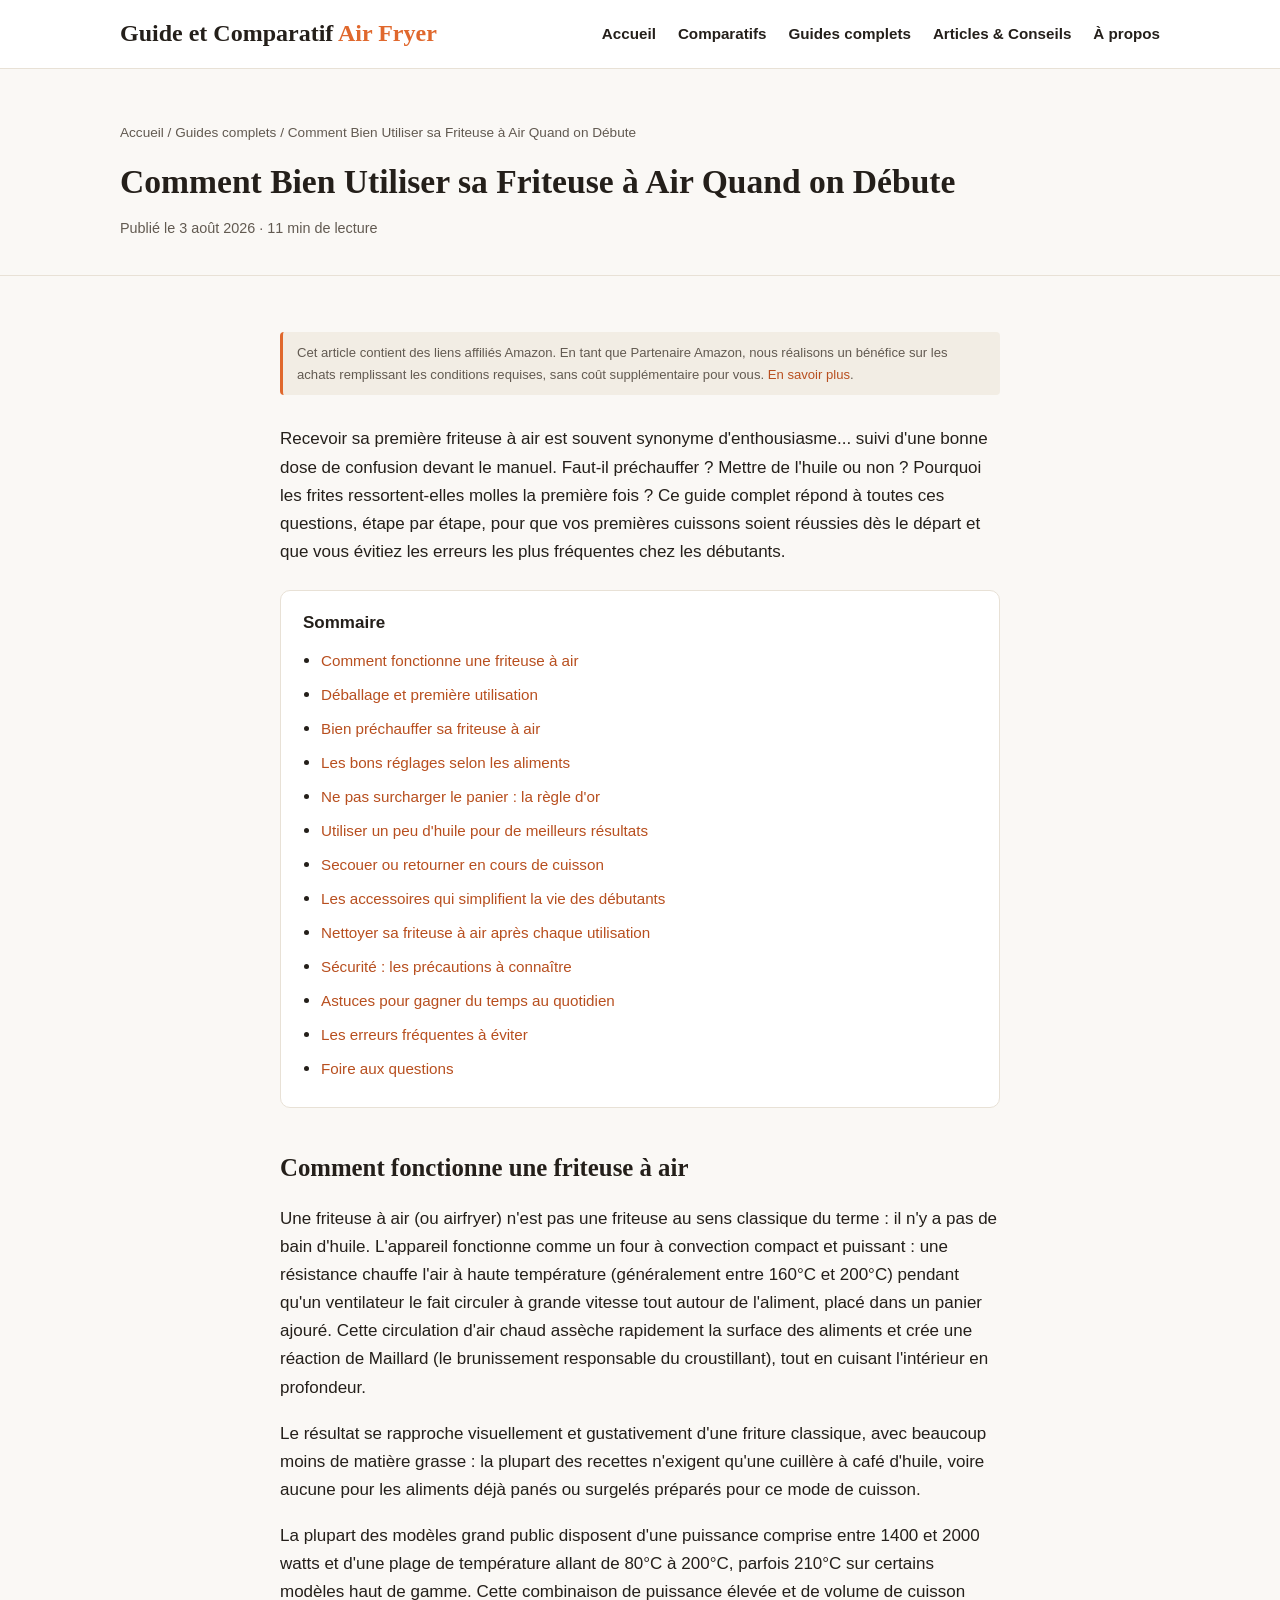
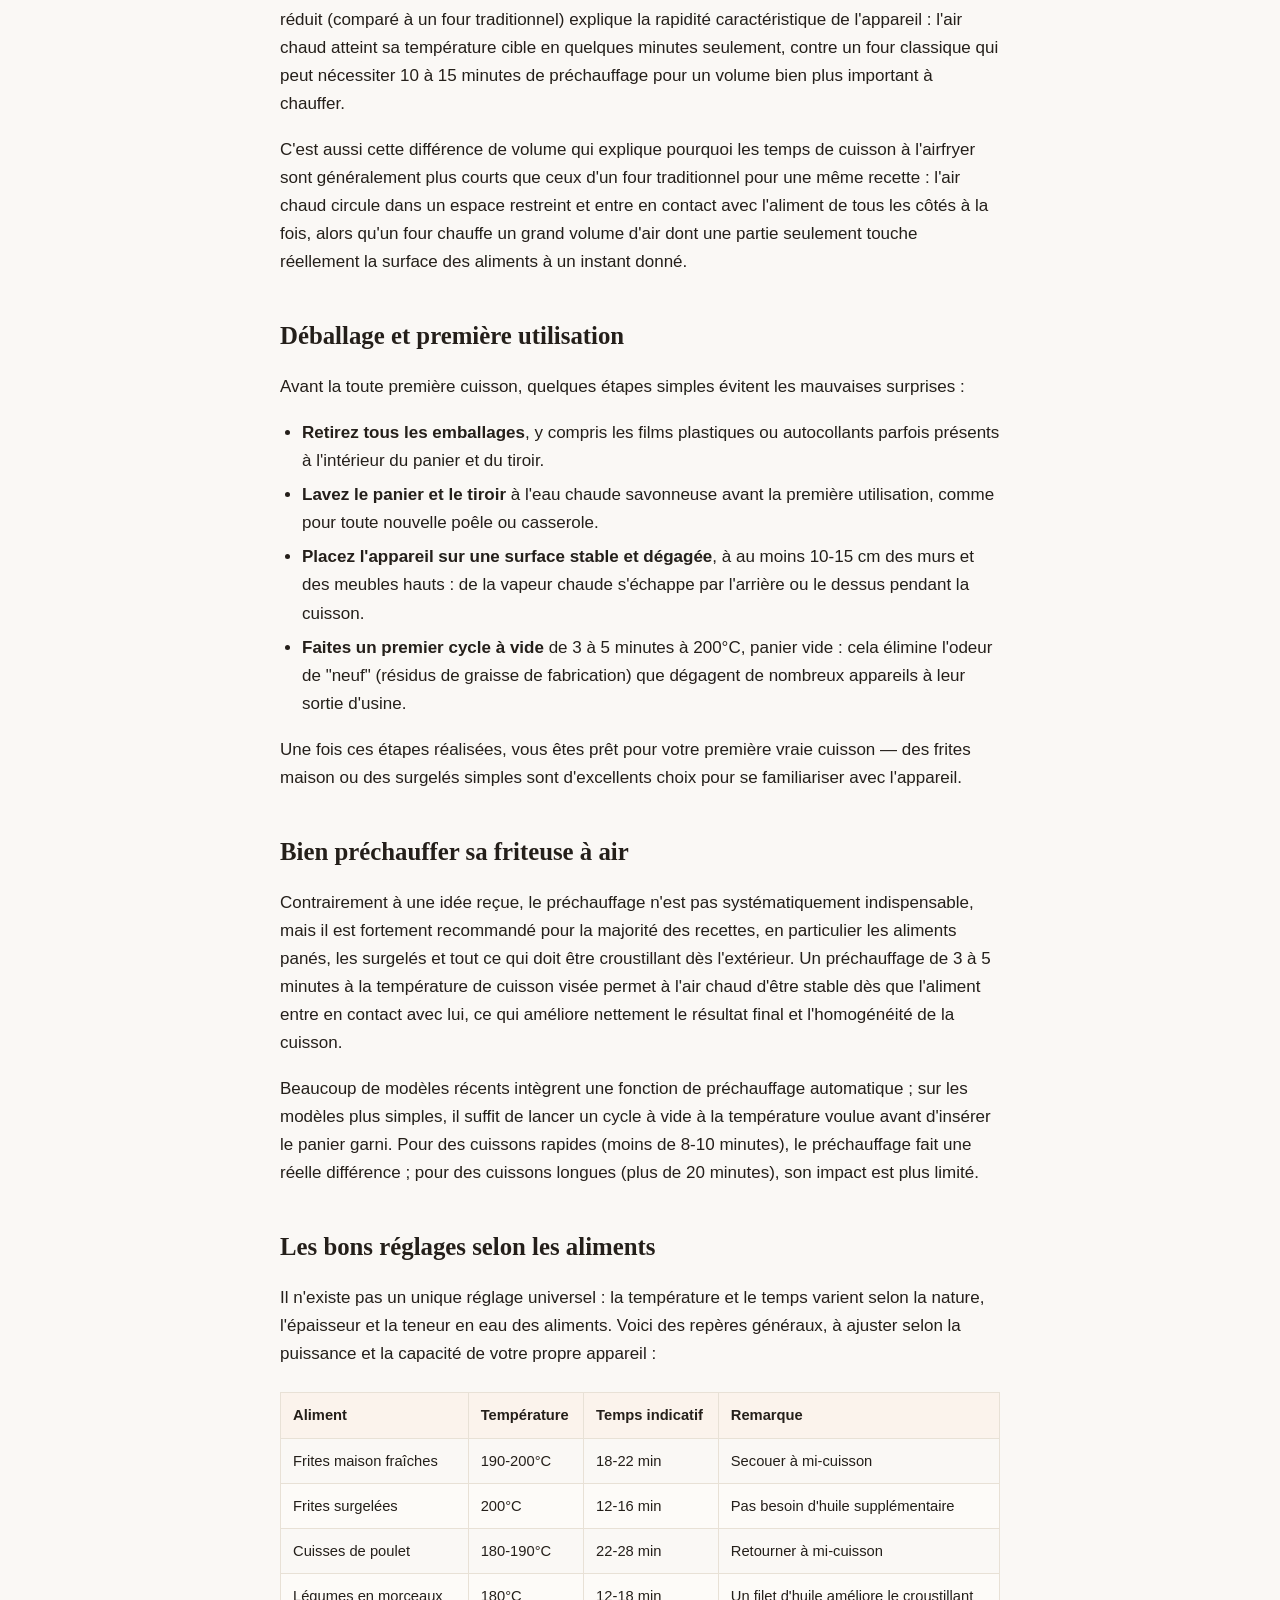
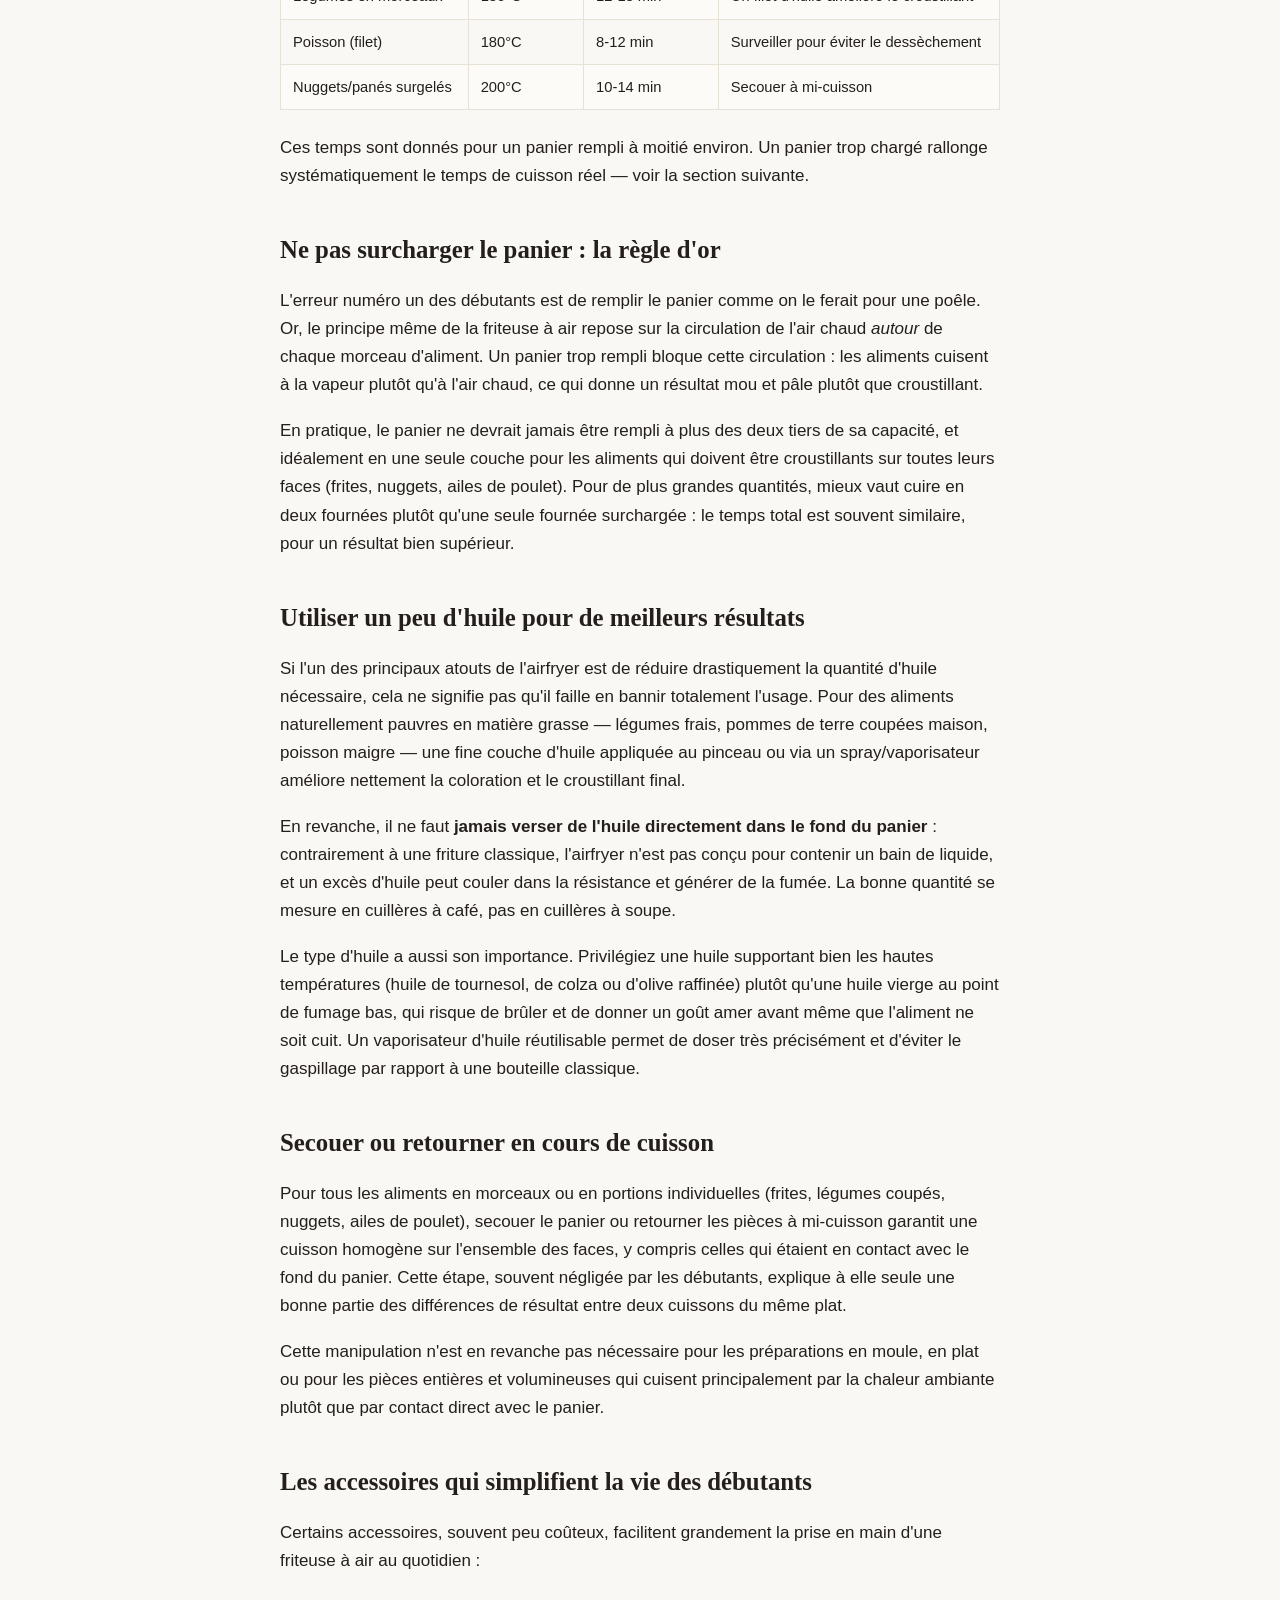
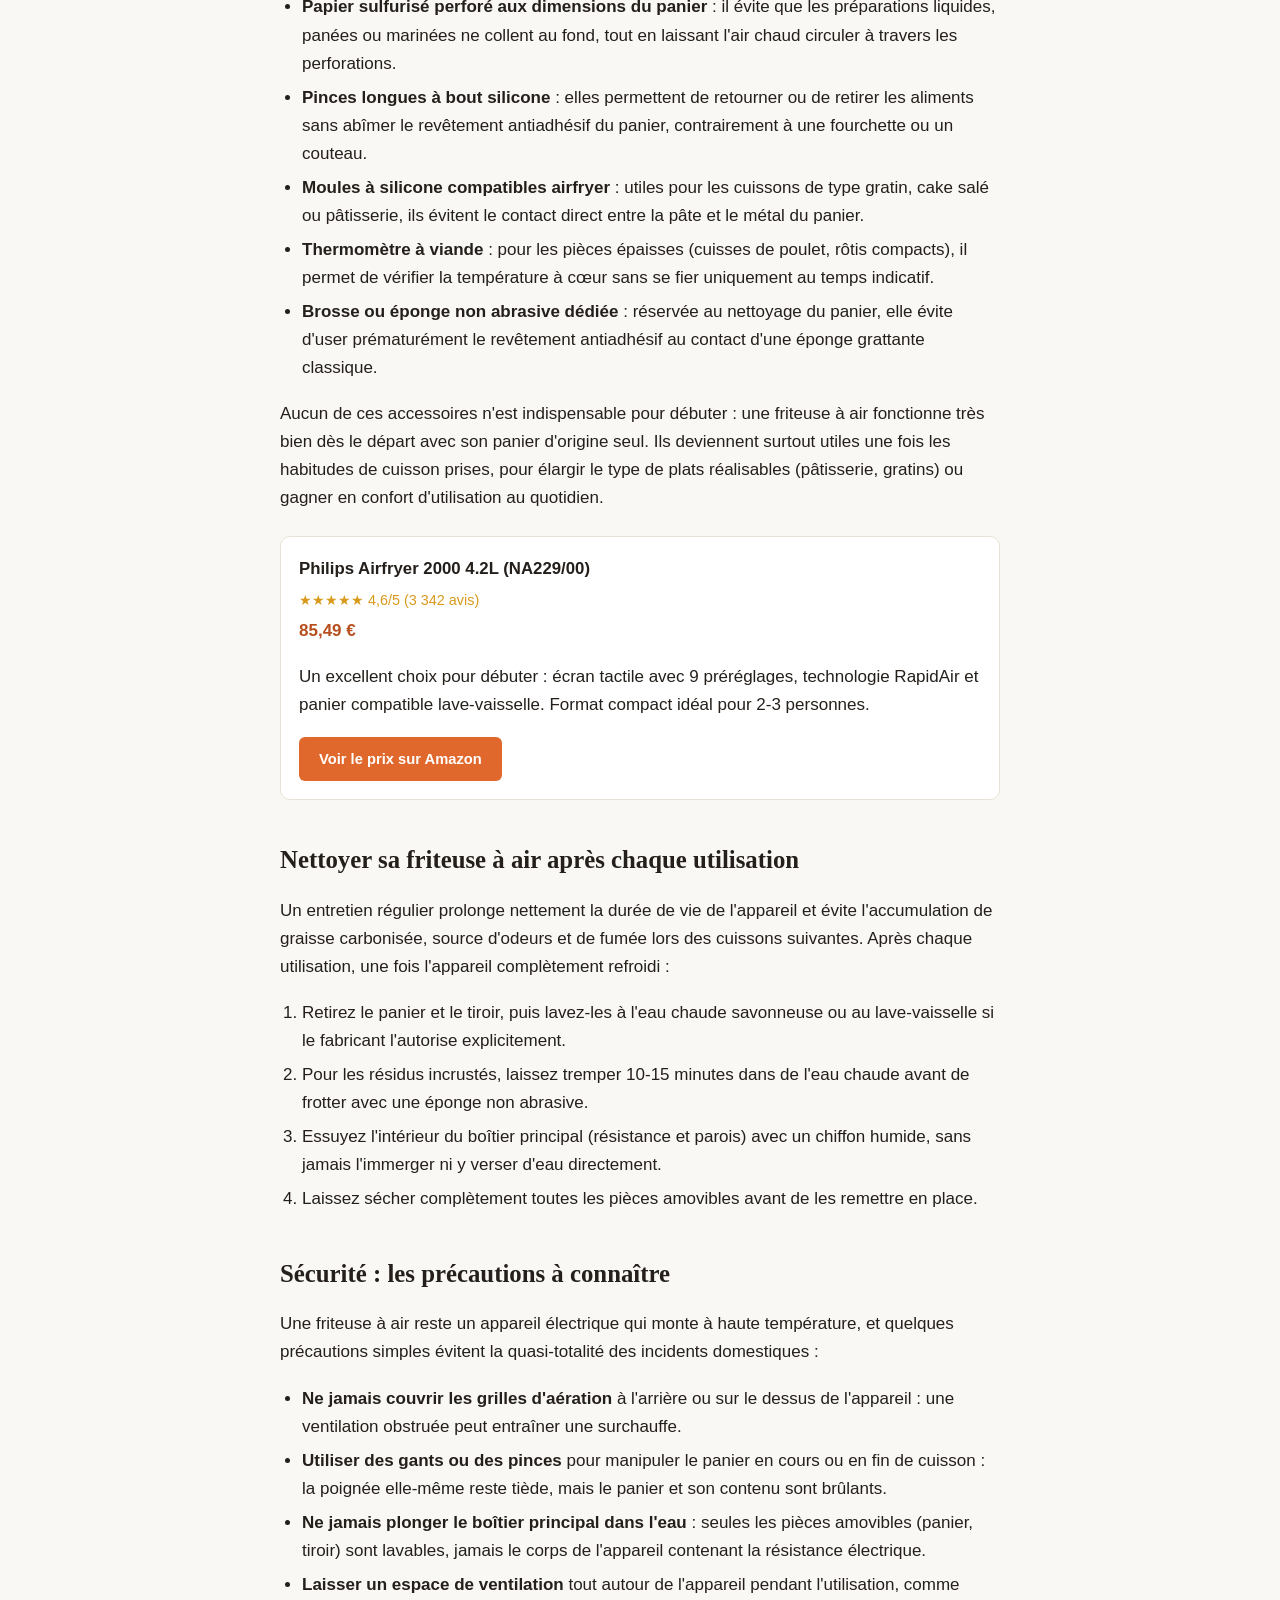
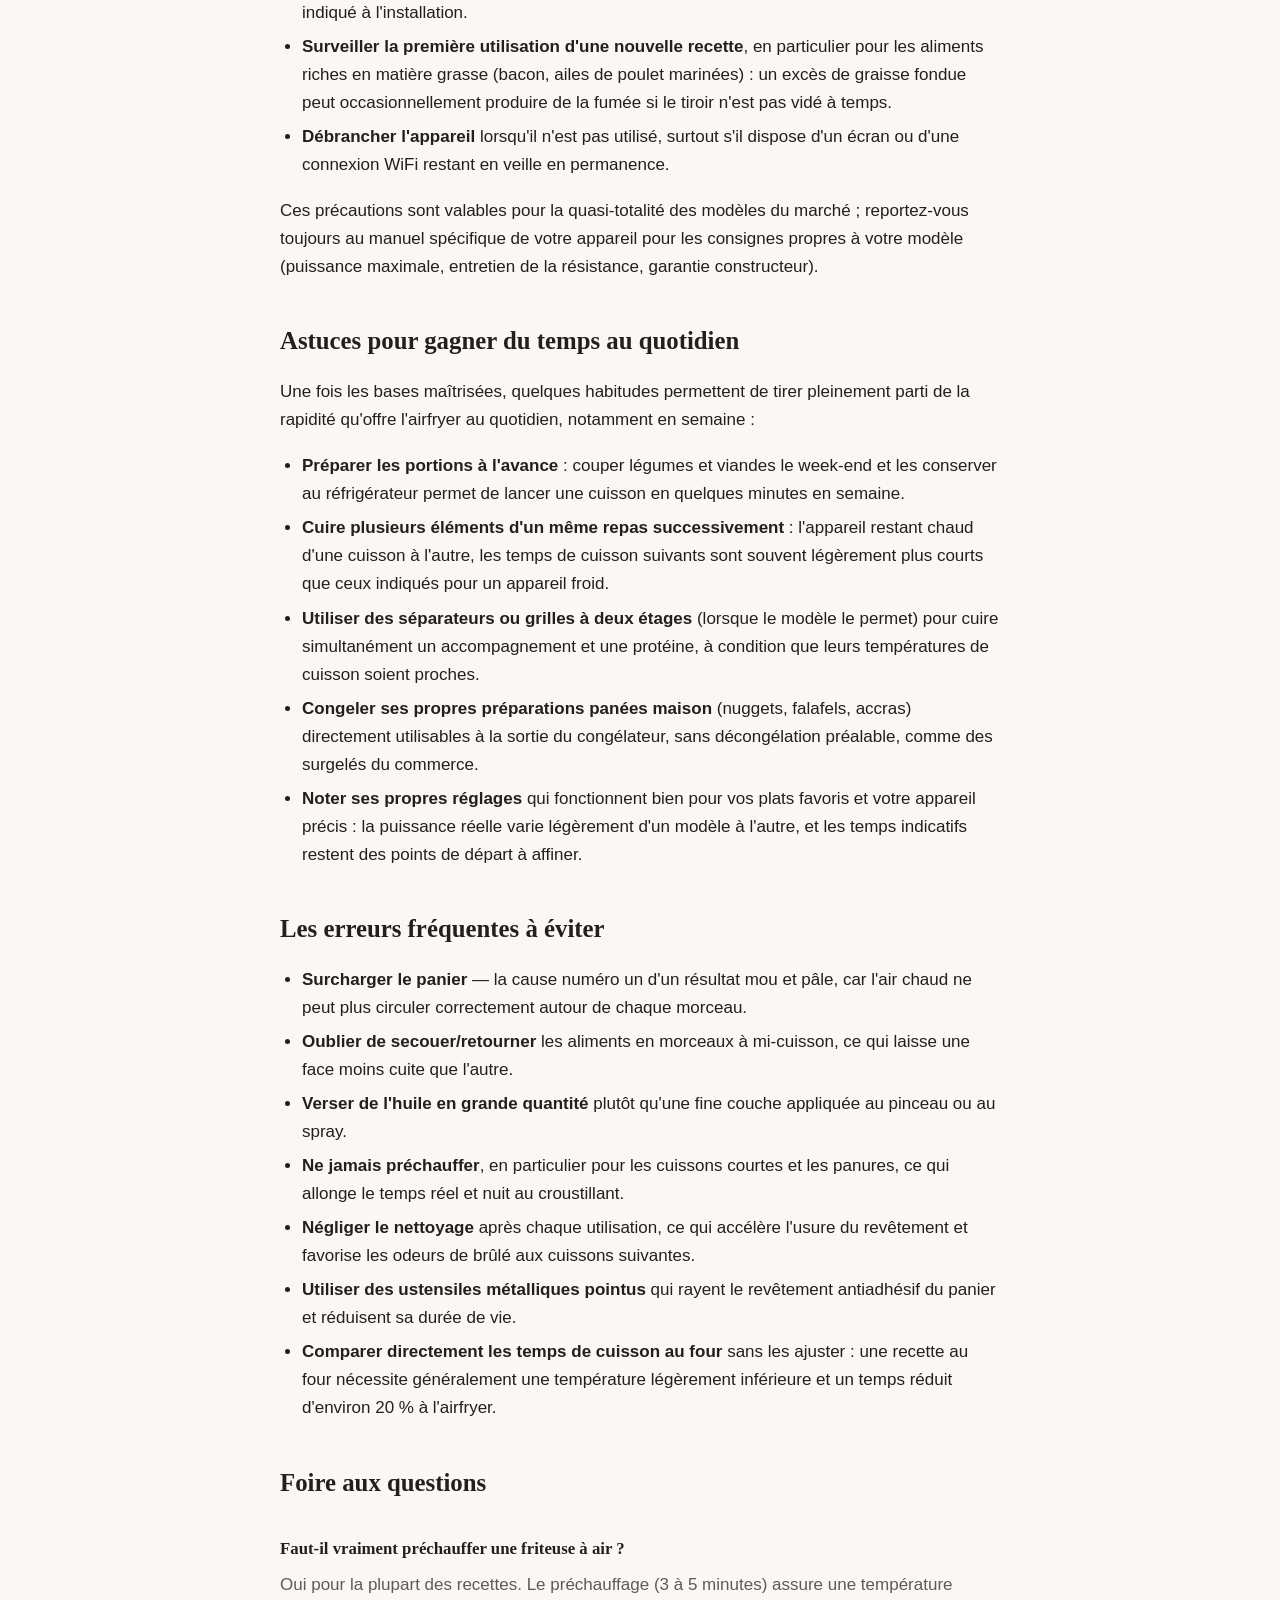
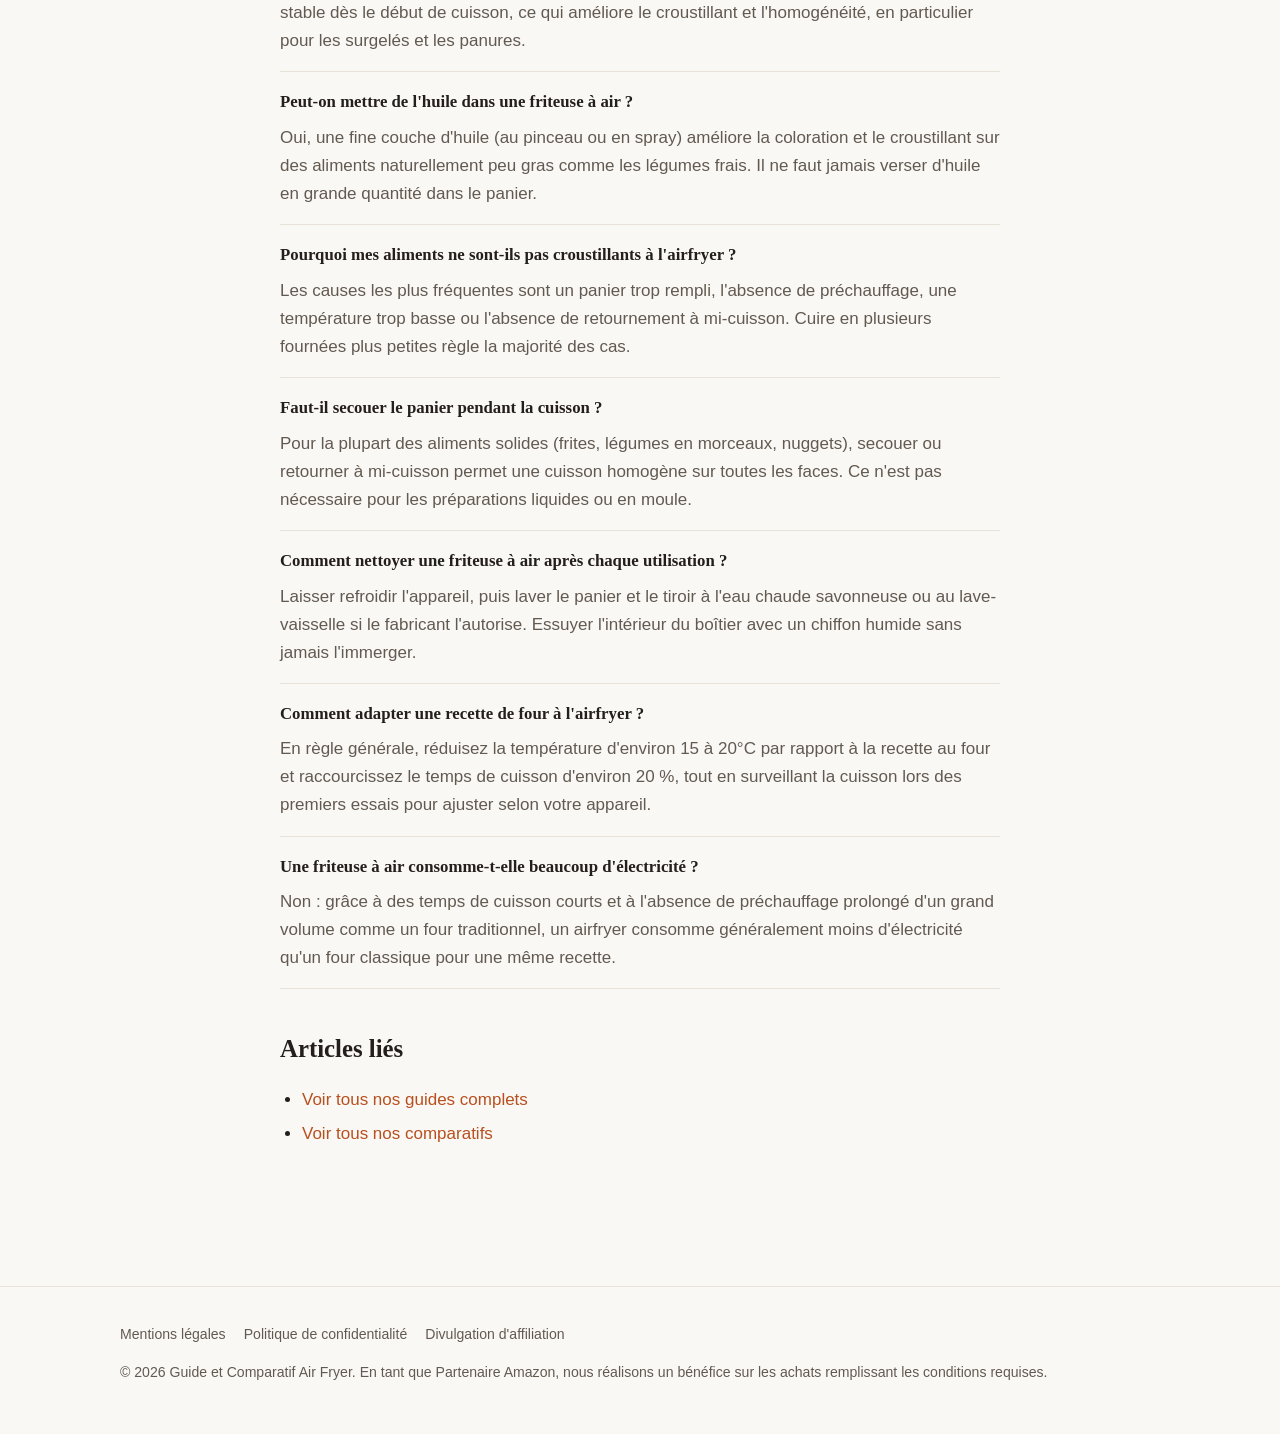
<file: articles/comment-utiliser-friteuse-a-air-debutant.html>
<!DOCTYPE html>
<html lang="fr">
<head>
<meta charset="UTF-8">
<meta name="viewport" content="width=device-width, initial-scale=1.0">
<title>Comment Utiliser une Friteuse à Air : Guide Débutant Complet</title>
<meta name="description" content="Débutant avec votre airfryer ? Découvrez toutes les étapes essentielles : préchauffage, réglages, huile, nettoyage et erreurs à éviter.">
<link rel="canonical" href="https://airfryer-blog-smoky.vercel.app/articles/comment-utiliser-friteuse-a-air-debutant.html">
<meta property="og:title" content="Comment Utiliser une Friteuse à Air : Guide Débutant Complet">
<meta property="og:description" content="Toutes les étapes essentielles pour bien démarrer avec votre friteuse à air : préchauffage, réglages, huile, nettoyage et erreurs à éviter.">
<meta property="og:type" content="article">
<link rel="stylesheet" href="/css/style.css">
<script type="application/ld+json">
{
  "@context": "https://schema.org",
  "@type": "Article",
  "headline": "Comment Bien Utiliser sa Friteuse à Air Quand on Débute",
  "datePublished": "2026-08-03",
  "author": { "@type": "Organization", "name": "Guide et Comparatif Air Fryer" }
}
</script>
<script type="application/ld+json">
{
  "@context": "https://schema.org",
  "@type": "BreadcrumbList",
  "itemListElement": [
    {"@type":"ListItem","position":1,"name":"Accueil","item":"https://airfryer-blog-smoky.vercel.app/index.html"},
    {"@type":"ListItem","position":2,"name":"Guides complets","item":"https://airfryer-blog-smoky.vercel.app/guides-complets.html"},
    {"@type":"ListItem","position":3,"name":"Comment Bien Utiliser sa Friteuse à Air Quand on Débute","item":"https://airfryer-blog-smoky.vercel.app/articles/comment-utiliser-friteuse-a-air-debutant.html"}
  ]
}
</script>
<script type="application/ld+json">
{
  "@context": "https://schema.org",
  "@type": "FAQPage",
  "mainEntity": [
    {"@type":"Question","name":"Faut-il vraiment préchauffer une friteuse à air ?","acceptedAnswer":{"@type":"Answer","text":"Oui pour la plupart des recettes. Le préchauffage (3 à 5 minutes) assure une température stable dès le début de cuisson, ce qui améliore le croustillant et l'homogénéité, en particulier pour les surgelés et les panures."}},
    {"@type":"Question","name":"Peut-on mettre de l'huile dans une friteuse à air ?","acceptedAnswer":{"@type":"Answer","text":"Oui, une fine couche d'huile (au pinceau ou en spray) améliore la coloration et le croustillant sur des aliments naturellement peu gras comme les légumes frais. Il ne faut jamais verser d'huile en grande quantité dans le panier."}},
    {"@type":"Question","name":"Pourquoi mes aliments ne sont-ils pas croustillants à l'airfryer ?","acceptedAnswer":{"@type":"Answer","text":"Les causes les plus fréquentes sont un panier trop rempli, l'absence de préchauffage, une température trop basse ou l'absence de retournement à mi-cuisson. Cuire en plusieurs fournées plus petites règle la majorité des cas."}},
    {"@type":"Question","name":"Faut-il secouer le panier pendant la cuisson ?","acceptedAnswer":{"@type":"Answer","text":"Pour la plupart des aliments solides (frites, légumes en morceaux, nuggets), secouer ou retourner à mi-cuisson permet une cuisson homogène sur toutes les faces. Ce n'est pas nécessaire pour les préparations liquides ou en moule."}},
    {"@type":"Question","name":"Comment nettoyer une friteuse à air après chaque utilisation ?","acceptedAnswer":{"@type":"Answer","text":"Laisser refroidir l'appareil, puis laver le panier et le tiroir à l'eau chaude savonneuse ou au lave-vaisselle si le fabricant l'autorise. Essuyer l'intérieur du boîtier avec un chiffon humide sans jamais l'immerger."}},
    {"@type":"Question","name":"Comment adapter une recette de four à l'airfryer ?","acceptedAnswer":{"@type":"Answer","text":"En règle générale, réduisez la température d'environ 15 à 20°C par rapport à la recette au four et raccourcissez le temps de cuisson d'environ 20 %, tout en surveillant la cuisson lors des premiers essais pour ajuster selon votre appareil."}},
    {"@type":"Question","name":"Une friteuse à air consomme-t-elle beaucoup d'électricité ?","acceptedAnswer":{"@type":"Answer","text":"Non : grâce à des temps de cuisson courts et à l'absence de préchauffage prolongé d'un grand volume comme un four traditionnel, un airfryer consomme généralement moins d'électricité qu'un four classique pour une même recette."}}
  ]
}
</script>
</head>
<body>

<header class="site-header">
  <div class="container">
    <a href="/index.html" class="site-logo">Guide et Comparatif <span>Air Fryer</span></a>
    <nav class="site-nav">
      <ul>
        <li><a href="/index.html">Accueil</a></li>
        <li><a href="/guides-comparatifs.html">Comparatifs</a></li>
        <li><a href="/guides-complets.html">Guides complets</a></li>
        <li><a href="/articles.html">Articles &amp; Conseils</a></li>
        <li><a href="/a-propos.html">À propos</a></li>
      </ul>
    </nav>
  </div>
</header>

<div class="article-header">
  <div class="container">
    <p class="breadcrumb"><a href="/index.html">Accueil</a> / <a href="/guides-complets.html">Guides complets</a> / Comment Bien Utiliser sa Friteuse à Air Quand on Débute</p>
    <h1>Comment Bien Utiliser sa Friteuse à Air Quand on Débute</h1>
    <p class="article-meta">Publié le 3 août 2026 · 11 min de lecture</p>
  </div>
</div>

<article class="article-body">

  <div class="disclosure">
    Cet article contient des liens affiliés Amazon. En tant que Partenaire Amazon, nous réalisons un
    bénéfice sur les achats remplissant les conditions requises, sans coût supplémentaire pour vous.
    <a href="/divulgation-affiliation.html">En savoir plus</a>.
  </div>

  <p>
    Recevoir sa première friteuse à air est souvent synonyme d'enthousiasme... suivi d'une bonne dose
    de confusion devant le manuel. Faut-il préchauffer ? Mettre de l'huile ou non ? Pourquoi les frites
    ressortent-elles molles la première fois ? Ce guide complet répond à toutes ces questions, étape
    par étape, pour que vos premières cuissons soient réussies dès le départ et que vous évitiez les
    erreurs les plus fréquentes chez les débutants.
  </p>

  <div class="toc">
    <div class="toc-title">Sommaire</div>
    <ul>
      <li><a href="#comment-ca-marche">Comment fonctionne une friteuse à air</a></li>
      <li><a href="#premiere-utilisation">Déballage et première utilisation</a></li>
      <li><a href="#prechauffage">Bien préchauffer sa friteuse à air</a></li>
      <li><a href="#reglages">Les bons réglages selon les aliments</a></li>
      <li><a href="#ne-pas-surcharger">Ne pas surcharger le panier : la règle d'or</a></li>
      <li><a href="#huile">Utiliser un peu d'huile pour de meilleurs résultats</a></li>
      <li><a href="#secouer">Secouer ou retourner en cours de cuisson</a></li>
      <li><a href="#accessoires">Les accessoires qui simplifient la vie des débutants</a></li>
      <li><a href="#nettoyage">Nettoyer sa friteuse à air après chaque utilisation</a></li>
      <li><a href="#securite">Sécurité : les précautions à connaître</a></li>
      <li><a href="#gagner-du-temps">Astuces pour gagner du temps au quotidien</a></li>
      <li><a href="#erreurs">Les erreurs fréquentes à éviter</a></li>
      <li><a href="#faq">Foire aux questions</a></li>
    </ul>
  </div>

  <h2 id="comment-ca-marche">Comment fonctionne une friteuse à air</h2>
  <p>
    Une friteuse à air (ou airfryer) n'est pas une friteuse au sens classique du terme : il n'y a pas de
    bain d'huile. L'appareil fonctionne comme un four à convection compact et puissant : une résistance
    chauffe l'air à haute température (généralement entre 160°C et 200°C) pendant qu'un ventilateur le
    fait circuler à grande vitesse tout autour de l'aliment, placé dans un panier ajouré. Cette
    circulation d'air chaud assèche rapidement la surface des aliments et crée une réaction de Maillard
    (le brunissement responsable du croustillant), tout en cuisant l'intérieur en profondeur.
  </p>
  <p>
    Le résultat se rapproche visuellement et gustativement d'une friture classique, avec beaucoup moins
    de matière grasse : la plupart des recettes n'exigent qu'une cuillère à café d'huile, voire aucune
    pour les aliments déjà panés ou surgelés préparés pour ce mode de cuisson.
  </p>
  <p>
    La plupart des modèles grand public disposent d'une puissance comprise entre 1400 et 2000 watts et
    d'une plage de température allant de 80°C à 200°C, parfois 210°C sur certains modèles haut de
    gamme. Cette combinaison de puissance élevée et de volume de cuisson réduit (comparé à un four
    traditionnel) explique la rapidité caractéristique de l'appareil : l'air chaud atteint sa
    température cible en quelques minutes seulement, contre un four classique qui peut nécessiter
    10 à 15 minutes de préchauffage pour un volume bien plus important à chauffer.
  </p>
  <p>
    C'est aussi cette différence de volume qui explique pourquoi les temps de cuisson à l'airfryer sont
    généralement plus courts que ceux d'un four traditionnel pour une même recette : l'air chaud
    circule dans un espace restreint et entre en contact avec l'aliment de tous les côtés à la fois,
    alors qu'un four chauffe un grand volume d'air dont une partie seulement touche réellement la
    surface des aliments à un instant donné.
  </p>

  <h2 id="premiere-utilisation">Déballage et première utilisation</h2>
  <p>
    Avant la toute première cuisson, quelques étapes simples évitent les mauvaises surprises :
  </p>
  <ul>
    <li><strong>Retirez tous les emballages</strong>, y compris les films plastiques ou autocollants parfois présents à l'intérieur du panier et du tiroir.</li>
    <li><strong>Lavez le panier et le tiroir</strong> à l'eau chaude savonneuse avant la première utilisation, comme pour toute nouvelle poêle ou casserole.</li>
    <li><strong>Placez l'appareil sur une surface stable et dégagée</strong>, à au moins 10-15 cm des murs et des meubles hauts : de la vapeur chaude s'échappe par l'arrière ou le dessus pendant la cuisson.</li>
    <li><strong>Faites un premier cycle à vide</strong> de 3 à 5 minutes à 200°C, panier vide : cela élimine l'odeur de "neuf" (résidus de graisse de fabrication) que dégagent de nombreux appareils à leur sortie d'usine.</li>
  </ul>
  <p>
    Une fois ces étapes réalisées, vous êtes prêt pour votre première vraie cuisson — des frites
    maison ou des surgelés simples sont d'excellents choix pour se familiariser avec l'appareil.
  </p>

  <h2 id="prechauffage">Bien préchauffer sa friteuse à air</h2>
  <p>
    Contrairement à une idée reçue, le préchauffage n'est pas systématiquement indispensable, mais il
    est fortement recommandé pour la majorité des recettes, en particulier les aliments panés, les
    surgelés et tout ce qui doit être croustillant dès l'extérieur. Un préchauffage de 3 à 5 minutes à
    la température de cuisson visée permet à l'air chaud d'être stable dès que l'aliment entre en
    contact avec lui, ce qui améliore nettement le résultat final et l'homogénéité de la cuisson.
  </p>
  <p>
    Beaucoup de modèles récents intègrent une fonction de préchauffage automatique ; sur les modèles
    plus simples, il suffit de lancer un cycle à vide à la température voulue avant d'insérer le panier
    garni. Pour des cuissons rapides (moins de 8-10 minutes), le préchauffage fait une réelle
    différence ; pour des cuissons longues (plus de 20 minutes), son impact est plus limité.
  </p>

  <h2 id="reglages">Les bons réglages selon les aliments</h2>
  <p>
    Il n'existe pas un unique réglage universel : la température et le temps varient selon la nature,
    l'épaisseur et la teneur en eau des aliments. Voici des repères généraux, à ajuster selon la
    puissance et la capacité de votre propre appareil :
  </p>

  <div class="compare-table-wrap">
    <table class="compare-table">
      <thead>
        <tr><th>Aliment</th><th>Température</th><th>Temps indicatif</th><th>Remarque</th></tr>
      </thead>
      <tbody>
        <tr><td>Frites maison fraîches</td><td>190-200°C</td><td>18-22 min</td><td>Secouer à mi-cuisson</td></tr>
        <tr><td>Frites surgelées</td><td>200°C</td><td>12-16 min</td><td>Pas besoin d'huile supplémentaire</td></tr>
        <tr><td>Cuisses de poulet</td><td>180-190°C</td><td>22-28 min</td><td>Retourner à mi-cuisson</td></tr>
        <tr><td>Légumes en morceaux</td><td>180°C</td><td>12-18 min</td><td>Un filet d'huile améliore le croustillant</td></tr>
        <tr><td>Poisson (filet)</td><td>180°C</td><td>8-12 min</td><td>Surveiller pour éviter le dessèchement</td></tr>
        <tr><td>Nuggets/panés surgelés</td><td>200°C</td><td>10-14 min</td><td>Secouer à mi-cuisson</td></tr>
      </tbody>
    </table>
  </div>

  <p>
    Ces temps sont donnés pour un panier rempli à moitié environ. Un panier trop chargé rallonge
    systématiquement le temps de cuisson réel — voir la section suivante.
  </p>

  <h2 id="ne-pas-surcharger">Ne pas surcharger le panier : la règle d'or</h2>
  <p>
    L'erreur numéro un des débutants est de remplir le panier comme on le ferait pour une poêle. Or,
    le principe même de la friteuse à air repose sur la circulation de l'air chaud <em>autour</em> de
    chaque morceau d'aliment. Un panier trop rempli bloque cette circulation : les aliments cuisent à
    la vapeur plutôt qu'à l'air chaud, ce qui donne un résultat mou et pâle plutôt que croustillant.
  </p>
  <p>
    En pratique, le panier ne devrait jamais être rempli à plus des deux tiers de sa capacité, et
    idéalement en une seule couche pour les aliments qui doivent être croustillants sur toutes leurs
    faces (frites, nuggets, ailes de poulet). Pour de plus grandes quantités, mieux vaut cuire en deux
    fournées plutôt qu'une seule fournée surchargée : le temps total est souvent similaire, pour un
    résultat bien supérieur.
  </p>

  <h2 id="huile">Utiliser un peu d'huile pour de meilleurs résultats</h2>
  <p>
    Si l'un des principaux atouts de l'airfryer est de réduire drastiquement la quantité d'huile
    nécessaire, cela ne signifie pas qu'il faille en bannir totalement l'usage. Pour des aliments
    naturellement pauvres en matière grasse — légumes frais, pommes de terre coupées maison, poisson
    maigre — une fine couche d'huile appliquée au pinceau ou via un spray/vaporisateur améliore
    nettement la coloration et le croustillant final.
  </p>
  <p>
    En revanche, il ne faut <strong>jamais verser de l'huile directement dans le fond du panier</strong> :
    contrairement à une friture classique, l'airfryer n'est pas conçu pour contenir un bain de liquide, et
    un excès d'huile peut couler dans la résistance et générer de la fumée. La bonne quantité se mesure
    en cuillères à café, pas en cuillères à soupe.
  </p>
  <p>
    Le type d'huile a aussi son importance. Privilégiez une huile supportant bien les hautes températures
    (huile de tournesol, de colza ou d'olive raffinée) plutôt qu'une huile vierge au point de fumage bas,
    qui risque de brûler et de donner un goût amer avant même que l'aliment ne soit cuit. Un vaporisateur
    d'huile réutilisable permet de doser très précisément et d'éviter le gaspillage par rapport à une
    bouteille classique.
  </p>

  <h2 id="secouer">Secouer ou retourner en cours de cuisson</h2>
  <p>
    Pour tous les aliments en morceaux ou en portions individuelles (frites, légumes coupés, nuggets,
    ailes de poulet), secouer le panier ou retourner les pièces à mi-cuisson garantit une cuisson
    homogène sur l'ensemble des faces, y compris celles qui étaient en contact avec le fond du panier.
    Cette étape, souvent négligée par les débutants, explique à elle seule une bonne partie des
    différences de résultat entre deux cuissons du même plat.
  </p>
  <p>
    Cette manipulation n'est en revanche pas nécessaire pour les préparations en moule, en plat ou pour
    les pièces entières et volumineuses qui cuisent principalement par la chaleur ambiante plutôt que
    par contact direct avec le panier.
  </p>

  <h2 id="accessoires">Les accessoires qui simplifient la vie des débutants</h2>
  <p>
    Certains accessoires, souvent peu coûteux, facilitent grandement la prise en main d'une friteuse à
    air au quotidien :
  </p>
  <ul>
    <li><strong>Papier sulfurisé perforé aux dimensions du panier</strong> : il évite que les préparations liquides, panées ou marinées ne collent au fond, tout en laissant l'air chaud circuler à travers les perforations.</li>
    <li><strong>Pinces longues à bout silicone</strong> : elles permettent de retourner ou de retirer les aliments sans abîmer le revêtement antiadhésif du panier, contrairement à une fourchette ou un couteau.</li>
    <li><strong>Moules à silicone compatibles airfryer</strong> : utiles pour les cuissons de type gratin, cake salé ou pâtisserie, ils évitent le contact direct entre la pâte et le métal du panier.</li>
    <li><strong>Thermomètre à viande</strong> : pour les pièces épaisses (cuisses de poulet, rôtis compacts), il permet de vérifier la température à cœur sans se fier uniquement au temps indicatif.</li>
    <li><strong>Brosse ou éponge non abrasive dédiée</strong> : réservée au nettoyage du panier, elle évite d'user prématurément le revêtement antiadhésif au contact d'une éponge grattante classique.</li>
  </ul>
  <p>
    Aucun de ces accessoires n'est indispensable pour débuter : une friteuse à air fonctionne très bien
    dès le départ avec son panier d'origine seul. Ils deviennent surtout utiles une fois les habitudes
    de cuisson prises, pour élargir le type de plats réalisables (pâtisserie, gratins) ou gagner en
    confort d'utilisation au quotidien.
  </p>

  <div class="product-card">
    <div class="product-card-info">
      <h4>Philips Airfryer 2000 4.2L (NA229/00)</h4>
      <p class="rating">★★★★★ 4,6/5 (3 342 avis)</p>
      <p class="price">85,49 €</p>
      <p>Un excellent choix pour débuter : écran tactile avec 9 préréglages, technologie RapidAir et
      panier compatible lave-vaisselle. Format compact idéal pour 2-3 personnes.</p>
      <a class="btn-affiliate" href="https://www.amazon.fr/dp/B0CWP6KQ4D?tag=zr69-21" rel="sponsored nofollow noopener" target="_blank">Voir le prix sur Amazon</a>
    </div>
  </div>

  <h2 id="nettoyage">Nettoyer sa friteuse à air après chaque utilisation</h2>
  <p>
    Un entretien régulier prolonge nettement la durée de vie de l'appareil et évite l'accumulation de
    graisse carbonisée, source d'odeurs et de fumée lors des cuissons suivantes. Après chaque
    utilisation, une fois l'appareil complètement refroidi :
  </p>
  <ol>
    <li>Retirez le panier et le tiroir, puis lavez-les à l'eau chaude savonneuse ou au lave-vaisselle si le fabricant l'autorise explicitement.</li>
    <li>Pour les résidus incrustés, laissez tremper 10-15 minutes dans de l'eau chaude avant de frotter avec une éponge non abrasive.</li>
    <li>Essuyez l'intérieur du boîtier principal (résistance et parois) avec un chiffon humide, sans jamais l'immerger ni y verser d'eau directement.</li>
    <li>Laissez sécher complètement toutes les pièces amovibles avant de les remettre en place.</li>
  </ol>

  <h2 id="securite">Sécurité : les précautions à connaître</h2>
  <p>
    Une friteuse à air reste un appareil électrique qui monte à haute température, et quelques
    précautions simples évitent la quasi-totalité des incidents domestiques :
  </p>
  <ul>
    <li><strong>Ne jamais couvrir les grilles d'aération</strong> à l'arrière ou sur le dessus de l'appareil : une ventilation obstruée peut entraîner une surchauffe.</li>
    <li><strong>Utiliser des gants ou des pinces</strong> pour manipuler le panier en cours ou en fin de cuisson : la poignée elle-même reste tiède, mais le panier et son contenu sont brûlants.</li>
    <li><strong>Ne jamais plonger le boîtier principal dans l'eau</strong> : seules les pièces amovibles (panier, tiroir) sont lavables, jamais le corps de l'appareil contenant la résistance électrique.</li>
    <li><strong>Laisser un espace de ventilation</strong> tout autour de l'appareil pendant l'utilisation, comme indiqué à l'installation.</li>
    <li><strong>Surveiller la première utilisation d'une nouvelle recette</strong>, en particulier pour les aliments riches en matière grasse (bacon, ailes de poulet marinées) : un excès de graisse fondue peut occasionnellement produire de la fumée si le tiroir n'est pas vidé à temps.</li>
    <li><strong>Débrancher l'appareil</strong> lorsqu'il n'est pas utilisé, surtout s'il dispose d'un écran ou d'une connexion WiFi restant en veille en permanence.</li>
  </ul>
  <p>
    Ces précautions sont valables pour la quasi-totalité des modèles du marché ; reportez-vous
    toujours au manuel spécifique de votre appareil pour les consignes propres à votre modèle
    (puissance maximale, entretien de la résistance, garantie constructeur).
  </p>

  <h2 id="gagner-du-temps">Astuces pour gagner du temps au quotidien</h2>
  <p>
    Une fois les bases maîtrisées, quelques habitudes permettent de tirer pleinement parti de la
    rapidité qu'offre l'airfryer au quotidien, notamment en semaine :
  </p>
  <ul>
    <li><strong>Préparer les portions à l'avance</strong> : couper légumes et viandes le week-end et les conserver au réfrigérateur permet de lancer une cuisson en quelques minutes en semaine.</li>
    <li><strong>Cuire plusieurs éléments d'un même repas successivement</strong> : l'appareil restant chaud d'une cuisson à l'autre, les temps de cuisson suivants sont souvent légèrement plus courts que ceux indiqués pour un appareil froid.</li>
    <li><strong>Utiliser des séparateurs ou grilles à deux étages</strong> (lorsque le modèle le permet) pour cuire simultanément un accompagnement et une protéine, à condition que leurs températures de cuisson soient proches.</li>
    <li><strong>Congeler ses propres préparations panées maison</strong> (nuggets, falafels, accras) directement utilisables à la sortie du congélateur, sans décongélation préalable, comme des surgelés du commerce.</li>
    <li><strong>Noter ses propres réglages</strong> qui fonctionnent bien pour vos plats favoris et votre appareil précis : la puissance réelle varie légèrement d'un modèle à l'autre, et les temps indicatifs restent des points de départ à affiner.</li>
  </ul>

  <h2 id="erreurs">Les erreurs fréquentes à éviter</h2>
  <ul>
    <li><strong>Surcharger le panier</strong> — la cause numéro un d'un résultat mou et pâle, car l'air chaud ne peut plus circuler correctement autour de chaque morceau.</li>
    <li><strong>Oublier de secouer/retourner</strong> les aliments en morceaux à mi-cuisson, ce qui laisse une face moins cuite que l'autre.</li>
    <li><strong>Verser de l'huile en grande quantité</strong> plutôt qu'une fine couche appliquée au pinceau ou au spray.</li>
    <li><strong>Ne jamais préchauffer</strong>, en particulier pour les cuissons courtes et les panures, ce qui allonge le temps réel et nuit au croustillant.</li>
    <li><strong>Négliger le nettoyage</strong> après chaque utilisation, ce qui accélère l'usure du revêtement et favorise les odeurs de brûlé aux cuissons suivantes.</li>
    <li><strong>Utiliser des ustensiles métalliques pointus</strong> qui rayent le revêtement antiadhésif du panier et réduisent sa durée de vie.</li>
    <li><strong>Comparer directement les temps de cuisson au four</strong> sans les ajuster : une recette au four nécessite généralement une température légèrement inférieure et un temps réduit d'environ 20 % à l'airfryer.</li>
  </ul>

  <h2 id="faq">Foire aux questions</h2>

  <div class="faq-item">
    <h3>Faut-il vraiment préchauffer une friteuse à air ?</h3>
    <p>Oui pour la plupart des recettes. Le préchauffage (3 à 5 minutes) assure une température stable dès le début de cuisson, ce qui améliore le croustillant et l'homogénéité, en particulier pour les surgelés et les panures.</p>
  </div>
  <div class="faq-item">
    <h3>Peut-on mettre de l'huile dans une friteuse à air ?</h3>
    <p>Oui, une fine couche d'huile (au pinceau ou en spray) améliore la coloration et le croustillant sur des aliments naturellement peu gras comme les légumes frais. Il ne faut jamais verser d'huile en grande quantité dans le panier.</p>
  </div>
  <div class="faq-item">
    <h3>Pourquoi mes aliments ne sont-ils pas croustillants à l'airfryer ?</h3>
    <p>Les causes les plus fréquentes sont un panier trop rempli, l'absence de préchauffage, une température trop basse ou l'absence de retournement à mi-cuisson. Cuire en plusieurs fournées plus petites règle la majorité des cas.</p>
  </div>
  <div class="faq-item">
    <h3>Faut-il secouer le panier pendant la cuisson ?</h3>
    <p>Pour la plupart des aliments solides (frites, légumes en morceaux, nuggets), secouer ou retourner à mi-cuisson permet une cuisson homogène sur toutes les faces. Ce n'est pas nécessaire pour les préparations liquides ou en moule.</p>
  </div>
  <div class="faq-item">
    <h3>Comment nettoyer une friteuse à air après chaque utilisation ?</h3>
    <p>Laisser refroidir l'appareil, puis laver le panier et le tiroir à l'eau chaude savonneuse ou au lave-vaisselle si le fabricant l'autorise. Essuyer l'intérieur du boîtier avec un chiffon humide sans jamais l'immerger.</p>
  </div>
  <div class="faq-item">
    <h3>Comment adapter une recette de four à l'airfryer ?</h3>
    <p>En règle générale, réduisez la température d'environ 15 à 20°C par rapport à la recette au four et raccourcissez le temps de cuisson d'environ 20 %, tout en surveillant la cuisson lors des premiers essais pour ajuster selon votre appareil.</p>
  </div>
  <div class="faq-item">
    <h3>Une friteuse à air consomme-t-elle beaucoup d'électricité ?</h3>
    <p>Non : grâce à des temps de cuisson courts et à l'absence de préchauffage prolongé d'un grand volume comme un four traditionnel, un airfryer consomme généralement moins d'électricité qu'un four classique pour une même recette.</p>
  </div>

  <h2>Articles liés</h2>
  <ul>
    <li><a href="/guides-complets.html">Voir tous nos guides complets</a></li>
    <li><a href="/guides-comparatifs.html">Voir tous nos comparatifs</a></li>
  </ul>

</article>

<footer class="site-footer">
  <div class="container">
    <div class="footer-links">
      <a href="/mentions-legales.html">Mentions légales</a>
      <a href="/politique-confidentialite.html">Politique de confidentialité</a>
      <a href="/divulgation-affiliation.html">Divulgation d'affiliation</a>
    </div>
    <p>© 2026 Guide et Comparatif Air Fryer. En tant que Partenaire Amazon, nous réalisons un bénéfice sur les achats remplissant les conditions requises.</p>
  </div>
</footer>

</body>
</html>
</file>
<file: css/style.css>
/* ==========================================================================
   Airfryer Guide — feuille de style globale
   ========================================================================== */

:root {
  --color-bg: #faf8f5;
  --color-bg-alt: #ffffff;
  --color-text: #241f1a;
  --color-text-muted: #625a51;
  --color-primary: #e0682d;
  --color-primary-dark: #b84f1f;
  --color-accent: #2f7a5c;
  --color-border: #e8e1d6;
  --color-card: #ffffff;
  --font-body: -apple-system, BlinkMacSystemFont, "Segoe UI", Roboto, Helvetica, Arial, sans-serif;
  --font-heading: Georgia, "Times New Roman", serif;
  --radius: 10px;
  --max-width: 1080px;
}

* { box-sizing: border-box; }

html { scroll-behavior: smooth; }

body {
  margin: 0;
  font-family: var(--font-body);
  color: var(--color-text);
  background: var(--color-bg);
  line-height: 1.65;
  font-size: 17px;
}

img { max-width: 100%; height: auto; display: block; }

a { color: var(--color-primary-dark); text-decoration: none; }
a:hover { text-decoration: underline; }

.container {
  max-width: var(--max-width);
  margin: 0 auto;
  padding: 0 20px;
}

/* ---------- Header ---------- */
.site-header {
  background: var(--color-bg-alt);
  border-bottom: 1px solid var(--color-border);
  position: sticky;
  top: 0;
  z-index: 100;
}

.site-header .container {
  display: flex;
  align-items: center;
  justify-content: space-between;
  padding-top: 14px;
  padding-bottom: 14px;
  flex-wrap: wrap;
  gap: 10px;
}

.site-logo {
  font-family: var(--font-heading);
  font-size: 1.5rem;
  font-weight: bold;
  color: var(--color-text);
}
.site-logo span { color: var(--color-primary); }

.site-nav ul {
  list-style: none;
  display: flex;
  gap: 22px;
  margin: 0;
  padding: 0;
  flex-wrap: wrap;
}

.site-nav a {
  color: var(--color-text);
  font-weight: 600;
  font-size: 0.95rem;
}
.site-nav a:hover { color: var(--color-primary); text-decoration: none; }

/* ---------- Hero / Homepage ---------- */
.hero {
  padding: 56px 0 40px;
  text-align: center;
}
.hero h1 {
  font-family: var(--font-heading);
  font-size: 2.4rem;
  margin: 0 0 14px;
}
.hero p {
  color: var(--color-text-muted);
  font-size: 1.15rem;
  max-width: 640px;
  margin: 0 auto;
}

/* ---------- Cards / article grid ---------- */
.section-title {
  font-family: var(--font-heading);
  font-size: 1.6rem;
  margin: 48px 0 20px;
  border-bottom: 2px solid var(--color-border);
  padding-bottom: 10px;
}

.article-grid {
  display: grid;
  grid-template-columns: repeat(auto-fill, minmax(280px, 1fr));
  gap: 22px;
  margin-bottom: 20px;
}

.article-card {
  background: var(--color-card);
  border: 1px solid var(--color-border);
  border-radius: var(--radius);
  overflow: hidden;
  display: flex;
  flex-direction: column;
  transition: transform 0.15s ease, box-shadow 0.15s ease;
}
.article-card:hover {
  transform: translateY(-3px);
  box-shadow: 0 8px 20px rgba(0,0,0,0.07);
}

.article-card-body { padding: 16px 18px 20px; }

.article-badge {
  display: inline-block;
  font-size: 0.72rem;
  font-weight: 700;
  text-transform: uppercase;
  letter-spacing: 0.04em;
  padding: 3px 9px;
  border-radius: 20px;
  margin-bottom: 10px;
}
.badge-comparatif { background: #fde8dd; color: var(--color-primary-dark); }
.badge-guide { background: #e2f0e9; color: var(--color-accent); }
.badge-article { background: #eae6f5; color: #5b3fa0; }

.article-card h3 {
  font-family: var(--font-heading);
  font-size: 1.15rem;
  margin: 0 0 8px;
  line-height: 1.35;
}
.article-card p {
  color: var(--color-text-muted);
  font-size: 0.92rem;
  margin: 0;
}
.article-card a.card-link {
  color: inherit;
  text-decoration: none;
}
.article-card a.card-link:hover h3 { color: var(--color-primary-dark); }

/* ---------- Article page ---------- */
.article-header {
  padding: 40px 0 20px;
  border-bottom: 1px solid var(--color-border);
}
.breadcrumb {
  font-size: 0.85rem;
  color: var(--color-text-muted);
  margin-bottom: 16px;
}
.breadcrumb a { color: var(--color-text-muted); }

.article-header h1 {
  font-family: var(--font-heading);
  font-size: 2.1rem;
  line-height: 1.25;
  margin: 0 0 14px;
}
.article-meta {
  color: var(--color-text-muted);
  font-size: 0.9rem;
}

.article-body {
  max-width: 760px;
  margin: 0 auto;
  padding: 36px 20px 60px;
}

.article-body h2 {
  font-family: var(--font-heading);
  font-size: 1.55rem;
  margin: 40px 0 16px;
}
.article-body h3 {
  font-family: var(--font-heading);
  font-size: 1.25rem;
  margin: 28px 0 12px;
}
.article-body p { margin: 0 0 18px; }
.article-body ul, .article-body ol { margin: 0 0 18px; padding-left: 22px; }
.article-body li { margin-bottom: 6px; }

.toc {
  background: var(--color-card);
  border: 1px solid var(--color-border);
  border-radius: var(--radius);
  padding: 18px 22px;
  margin: 24px 0 36px;
}
.toc-title { font-weight: 700; margin-bottom: 10px; }
.toc ul { margin: 0; padding-left: 18px; }
.toc a { font-size: 0.95rem; }

/* ---------- Comparison table ---------- */
.compare-table-wrap { overflow-x: auto; margin: 24px 0; }
table.compare-table {
  width: 100%;
  border-collapse: collapse;
  font-size: 0.92rem;
  min-width: 640px;
}
table.compare-table th, table.compare-table td {
  border: 1px solid var(--color-border);
  padding: 10px 12px;
  text-align: left;
  vertical-align: top;
}
table.compare-table th {
  background: #fbf3ec;
  font-weight: 700;
}
table.compare-table tr:nth-child(even) { background: #fdfbf8; }

/* ---------- Product / affiliate blocks ---------- */
.product-card {
  display: flex;
  gap: 18px;
  background: var(--color-card);
  border: 1px solid var(--color-border);
  border-radius: var(--radius);
  padding: 18px;
  margin: 24px 0;
  align-items: center;
  flex-wrap: wrap;
}
.product-card img {
  width: 110px;
  height: 110px;
  object-fit: contain;
  flex-shrink: 0;
}
.product-card-info { flex: 1; min-width: 200px; }
.product-card-info h4 {
  margin: 0 0 6px;
  font-size: 1.05rem;
}
.product-card-info .price {
  font-weight: 700;
  color: var(--color-primary-dark);
}
.product-card-info .rating {
  color: #d99a1b;
  font-size: 0.9rem;
  margin: 4px 0;
}

.btn-affiliate {
  display: inline-block;
  background: var(--color-primary);
  color: #fff;
  font-weight: 700;
  padding: 10px 20px;
  border-radius: 6px;
  font-size: 0.92rem;
  white-space: nowrap;
}
.btn-affiliate:hover {
  background: var(--color-primary-dark);
  text-decoration: none;
  color: #fff;
}

.cta-banner {
  background: #fdf2ea;
  border: 1px solid #f3d9c2;
  border-radius: var(--radius);
  padding: 20px 24px;
  margin: 28px 0;
  text-align: center;
}
.cta-banner p { margin: 0 0 12px; font-weight: 600; }

/* ---------- FAQ ---------- */
.faq-item {
  border-bottom: 1px solid var(--color-border);
  padding: 16px 0;
}
.faq-item h3 { margin: 0 0 8px; font-size: 1.05rem; }
.faq-item p { margin: 0; color: var(--color-text-muted); }

/* ---------- Disclosure ---------- */
.disclosure {
  font-size: 0.82rem;
  color: var(--color-text-muted);
  background: #f2ede4;
  border-left: 3px solid var(--color-primary);
  padding: 10px 14px;
  margin: 20px 0 30px;
  border-radius: 4px;
}

/* ---------- Footer ---------- */
.site-footer {
  border-top: 1px solid var(--color-border);
  margin-top: 60px;
  padding: 36px 0;
  color: var(--color-text-muted);
  font-size: 0.88rem;
}
.site-footer a { color: var(--color-text-muted); }
.footer-links {
  display: flex;
  gap: 18px;
  flex-wrap: wrap;
  margin-bottom: 14px;
}

/* ---------- Responsive ---------- */
@media (max-width: 640px) {
  .hero h1 { font-size: 1.8rem; }
  .article-header h1 { font-size: 1.6rem; }
  .product-card { flex-direction: column; text-align: center; }
  .product-card img { margin: 0 auto; }
}
</file>
